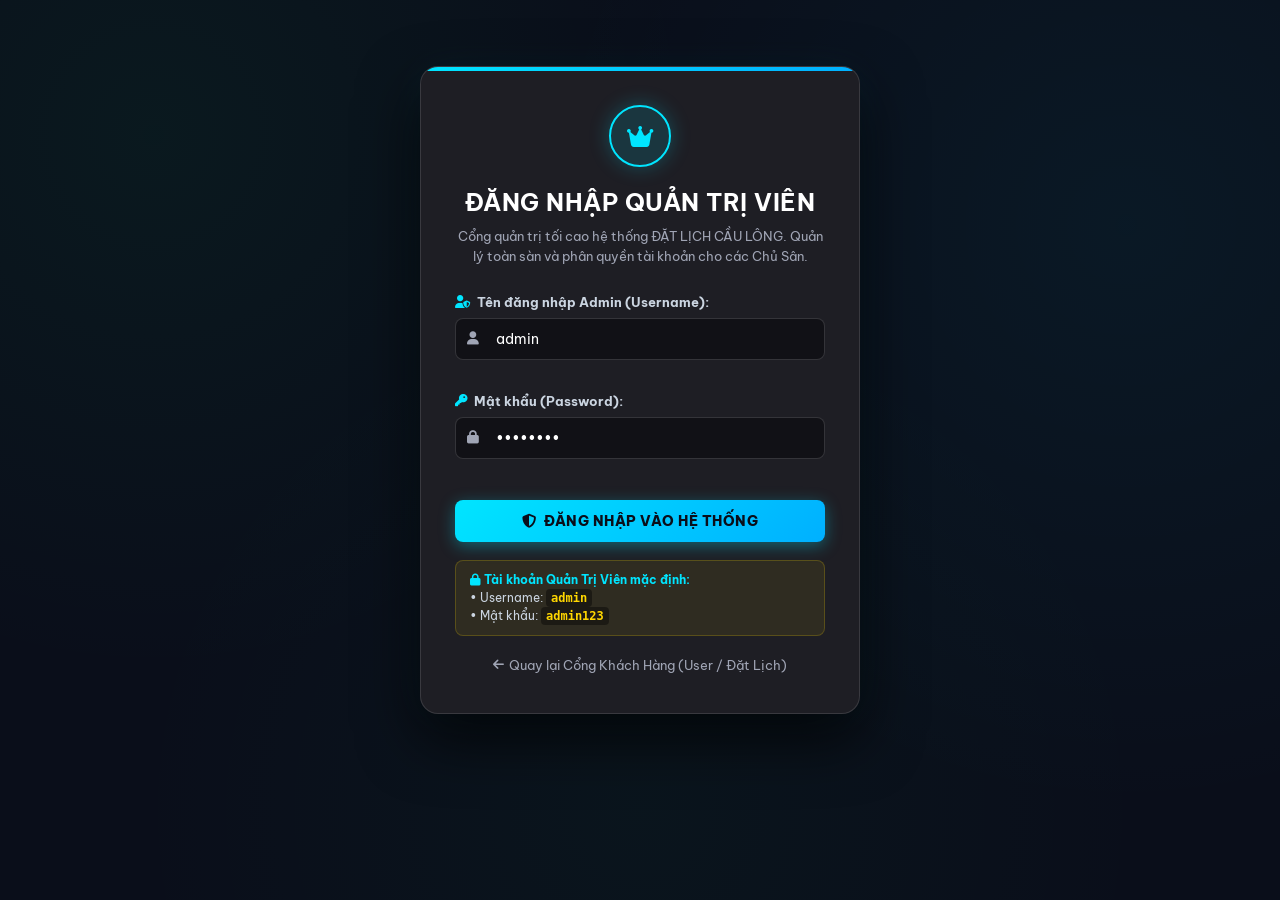
<file: frontend/web_app/admin/index.html>
<!DOCTYPE html>
<html lang="vi">
<head>
    <meta charset="UTF-8">
    <meta name="viewport" content="width=device-width, initial-scale=1.0">
    <title>ĐẶT LỊCH CẦU LÔNG 👑 | Cổng Quản Trị Hệ Thống (System Admin)</title>
    <link rel="icon" type="image/png" href="../logo.png">
    <!-- Google Fonts: Be Vietnam Pro & Inter (Chuẩn nét tiếng Việt, dễ nhìn, hiện đại) -->
    <link rel="preconnect" href="https://fonts.googleapis.com">
    <link rel="preconnect" href="https://fonts.gstatic.com" crossorigin>
    <link href="https://fonts.googleapis.com/css2?family=Be+Vietnam+Pro:ital,wght@0,300;0,400;0,500;0,600;0,700;0,800;0,900;1,400&family=Inter:wght@400;500;600;700;800;900&display=swap" rel="stylesheet">
    <!-- Font Awesome Icons -->
    <link rel="stylesheet" href="https://cdnjs.cloudflare.com/ajax/libs/font-awesome/6.4.0/css/all.min.css">
    <link rel="stylesheet" href="../style.css?v=20261015_05">
    <link rel="stylesheet" href="admin.css?v=20261015_05">
</head>
<body class="cgv-theme">

    <!-- ========================================================
         MÀN HÌNH ĐĂNG NHẬP ADMIN (KHI CHƯA ĐĂNG NHẬP)
         ======================================================== -->
    <section id="adminLoginSection" class="auth-wrapper">
        <div class="auth-card admin-theme">
            <div class="auth-header">
                <div class="auth-icon-badge">
                    <i class="fa-solid fa-crown"></i>
                </div>
                <h1 class="auth-title">ĐĂNG NHẬP QUẢN TRỊ VIÊN</h1>
                <p class="auth-subtitle">Cổng quản trị tối cao hệ thống ĐẶT LỊCH CẦU LÔNG. Quản lý toàn sàn và phân quyền tài khoản cho các Chủ Sân.</p>
            </div>

            <form id="formAdminLogin" class="auth-form" onsubmit="return false;">
                <div class="auth-input-group">
                    <label for="adminLoginUser"><i class="fa-solid fa-user-shield text-gold"></i> Tên đăng nhập Admin (Username):</label>
                    <div class="auth-input-wrap">
                        <i class="fa-solid fa-user input-icon"></i>
                        <input type="text" id="adminLoginUser" class="auth-input" placeholder="Nhập tài khoản admin..." value="admin" required autocomplete="username">
                    </div>
                </div>

                <div class="auth-input-group">
                    <label for="adminLoginPass"><i class="fa-solid fa-key text-gold"></i> Mật khẩu (Password):</label>
                    <div class="auth-input-wrap">
                        <i class="fa-solid fa-lock input-icon"></i>
                        <input type="password" id="adminLoginPass" class="auth-input" placeholder="Nhập mật khẩu admin..." value="admin123" required autocomplete="current-password">
                    </div>
                </div>

                <button type="submit" class="btn-auth-submit" id="btnAdminLoginSubmit">
                    <i class="fa-solid fa-shield-halved"></i> ĐĂNG NHẬP VÀO HỆ THỐNG
                </button>
            </form>

            <!-- Gợi ý tài khoản demo -->
            <div class="auth-hint-box">
                <i class="fa-solid fa-lock text-gold"></i> <strong>Tài khoản Quản Trị Viên mặc định:</strong><br>
                • Username: <code>admin</code><br>
                • Mật khẩu: <code>admin123</code>
            </div>

            <div class="auth-footer-links">
                <a href="/"><i class="fa-solid fa-arrow-left"></i> Quay lại Cổng Khách Hàng (User / Đặt Lịch)</a>
            </div>
        </div>
    </section>

    <!-- ========================================================
         DASHBOARD QUẢN TRỊ VIÊN (HIỂN THỊ KHI ĐÃ ĐĂNG NHẬP)
         ======================================================== -->
    <div id="adminDashboardApp" style="display: none;">
        <!-- Header for ADMIN -->
        <header class="cgv-header">
            <div class="cgv-container header-flex">
                <!-- Brand Logo -->
                <a href="../index.html" class="cgv-brand" title="Quay lại trang chủ">
                    <div class="brand-emblem">
                        <img src="../logo.png" alt="Logo" class="emblem-img">
                    </div>
                    <div class="brand-titles">
                        <span class="brand-main">ĐẶT LỊCH<span class="text-cgv-red"> CẦU LÔNG</span></span>
                        <span class="brand-cinema-tag text-gold"><i class="fa-solid fa-crown"></i> CỔNG QUẢN TRỊ VIÊN HỆ THỐNG (ADMIN)</span>
                    </div>
                </a>

                <!-- Admin Navigation Quick Jump & Kebab Menu (Dấu 3 Chấm Dọc Để Thêm Thành Phần) -->
                <nav class="cgv-nav" id="adminNavMenu">
                    <a href="#sectionStats" class="nav-item active" id="navAdminStats">
                        <i class="fa-solid fa-chart-pie"></i> <span>THỐNG KÊ</span>
                    </a>

                    <!-- Dấu 3 Chấm Dọc Để Thêm Thành Phần (Kebab Menu) -->
                    <div class="admin-kebab-container" id="adminKebabContainer">
                        <button type="button" class="btn-admin-kebab" id="btnAdminKebab" onclick="toggleAdminKebab(event)" title="Nhấn để mở menu: Thêm thành phần & Quản trị">
                            <i class="fa-solid fa-ellipsis-vertical kebab-dots-icon"></i>
                            <span class="kebab-label-text">Thêm thành phần</span>
                            <i class="fa-solid fa-chevron-down kebab-caret"></i>
                        </button>
                        
                        <!-- Dropdown Menu -->
                        <div class="admin-kebab-dropdown" id="adminKebabDropdown" style="display: none;">
                            <div class="kebab-sec-title">
                                <i class="fa-solid fa-circle-plus text-sport-green"></i> THÊM THÀNH PHẦN HỆ THỐNG
                            </div>
                            
                            <div class="kebab-items-group">
                                <button type="button" class="kebab-action-row" onclick="triggerKebabAction('createOwner')">
                                    <div class="kab-badge bg-green"><i class="fa-solid fa-user-plus"></i></div>
                                    <div class="kab-details">
                                        <strong>Cấp Tài Khoản Chủ Sân Mới</strong>
                                        <small>Bàn giao quyền quản lý cụm sân cho đối tác</small>
                                    </div>
                                    <i class="fa-solid fa-arrow-right kab-arrow"></i>
                                </button>
                                
                                <button type="button" class="kebab-action-row" onclick="triggerKebabAction('addCourt')">
                                    <div class="kab-badge bg-cyan"><i class="fa-solid fa-trophy"></i></div>
                                    <div class="kab-details">
                                        <strong>Thêm Cụm Sân Cầu Lông Mới</strong>
                                        <small>Tạo cơ sở sân, địa chỉ & đơn giá vào hệ thống</small>
                                    </div>
                                    <i class="fa-solid fa-arrow-right kab-arrow"></i>
                                </button>
                                
                                <button type="button" class="kebab-action-row" onclick="triggerKebabAction('addService')">
                                    <div class="kab-badge bg-gold"><i class="fa-solid fa-boxes-stacked"></i></div>
                                    <div class="kab-details">
                                        <strong>Thêm Tiện Ích / Dịch Vụ Mới</strong>
                                        <small>Bổ sung cầu thi đấu, thuê vợt, nước giải khát</small>
                                    </div>
                                    <i class="fa-solid fa-arrow-right kab-arrow"></i>
                                </button>
                                
                                <button type="button" class="kebab-action-row" onclick="triggerKebabAction('addCustomer')">
                                    <div class="kab-badge bg-rose"><i class="fa-solid fa-user-check"></i></div>
                                    <div class="kab-details">
                                        <strong>Thêm Tài Khoản Hội Viên Mới</strong>
                                        <small>Tạo tài khoản khách hàng / thành viên VIP</small>
                                    </div>
                                    <i class="fa-solid fa-arrow-right kab-arrow"></i>
                                </button>
                            </div>
                            
                            <div class="kebab-divider"></div>
                            
                            <div class="kebab-sec-title muted">
                                <i class="fa-solid fa-layer-group text-sport-cyan"></i> CÁC THÀNH PHẦN QUẢN TRỊ
                            </div>
                            
                            <div class="kebab-nav-links">
                                <a href="#sectionStats" class="kebab-link" onclick="closeAdminKebab()">
                                    <i class="fa-solid fa-chart-pie text-sport-green"></i> <span>Bảng Thống Kê & Doanh Thu</span>
                                </a>
                                <a href="#sectionOwners" class="kebab-link" onclick="closeAdminKebab()">
                                    <i class="fa-solid fa-users-gear text-gold"></i> <span>Danh Sách Đối Tác Chủ Sân</span>
                                </a>
                                <a href="#sectionCustomers" class="kebab-link" onclick="closeAdminKebab()">
                                    <i class="fa-solid fa-users text-sport-cyan"></i> <span>Quản Lý Tài Khoản Khách Hàng</span>
                                </a>
                                <a href="#sectionCourts" class="kebab-link" onclick="closeAdminKebab()">
                                    <i class="fa-solid fa-layer-group text-pastel-rose"></i> <span>Giám Sát Cụm Sân Toàn Sàn</span>
                                </a>
                                <a href="#sectionAllBookings" class="kebab-link" onclick="closeAdminKebab()">
                                    <i class="fa-solid fa-receipt text-green"></i> <span>Giám Sát Tất Cả Vé Đã Đặt</span>
                                </a>
                            </div>
                        </div>
                    </div>
                </nav>

                <!-- Admin Session User Chip with Logout -->
                <div class="user-session-chip" style="display:inline-flex !important; align-items:center !important; gap:10px !important; padding:4px 8px 4px 12px !important; height:auto !important; min-height:36px !important; background:#1e1e24 !important; border:1px solid rgba(255,255,255,0.14) !important; border-radius:9999px !important; flex-shrink:0 !important; white-space:nowrap !important;">
                    <span class="user-avatar text-gold" style="font-size:15px; display:inline-flex; align-items:center;"><i class="fa-solid fa-user-shield"></i></span>
                    <div class="user-info-compact" style="display:inline-flex !important; align-items:center !important; gap:6px !important; white-space:nowrap !important;">
                        <strong id="adminLoggedNameDisplay" style="color:#ffffff !important; font-size:12px !important; font-weight:700 !important;">Quản Trị Viên</strong>
                        <span class="spec-badge-root" style="background:rgba(16,185,129,0.15) !important; color:#10b981 !important; border:1px solid rgba(16,185,129,0.4) !important; font-size:10px !important; font-weight:800 !important; padding:2px 8px !important; border-radius:9999px !important; display:inline-flex !important; align-items:center !important; gap:4px !important; margin-left:4px !important; letter-spacing:0.4px !important;"><i class="fa-solid fa-circle-check"></i> ROOT</span>
                    </div>
                    <button class="btn-logout" onclick="logoutAdminAction()" title="Đăng xuất khỏi tài khoản Quản trị viên" style="background:rgba(255,82,82,0.15) !important; border:1px solid rgba(255,82,82,0.45) !important; color:#FF5252 !important; height:28px !important; width:auto !important; min-width:86px !important; padding:0 12px !important; border-radius:9999px !important; display:inline-flex !important; align-items:center !important; justify-content:center !important; gap:6px !important; font-size:11.5px !important; font-weight:700 !important; cursor:pointer !important; white-space:nowrap !important; margin-left:6px !important;">
                        <i class="fa-solid fa-right-from-bracket"></i> Đăng Xuất
                    </button>
                </div>

                <!-- Actions -->
                <div class="header-actions">
                    <a href="/" class="btn-portal-link user" title="Xem Cổng Khách Hàng (User / Đặt Lịch)">
                        <i class="fa-solid fa-users text-gold"></i> Cổng Khách Hàng (User)
                    </a>
                    <button class="btn-cgv-refresh" id="btnRefreshAdminData" title="Làm mới dữ liệu toàn hệ thống">
                        <i class="fa-solid fa-rotate-right"></i>
                    </button>
                </div>
            </div>
        </header>

        <!-- Sub-Ribbon Banner -->
        <div class="cgv-ribbon">
            <div class="cgv-container ribbon-flex">
                <div class="ribbon-text">
                    <i class="fa-solid fa-crown text-gold"></i> TRUNG TÂM QUẢN TRỊ TOÀN DIỆN • PHÂN QUYỀN SÂN CHO CHỦ SÂN & GIÁM SÁT TOÀN BỘ GIAO DỊCH
                </div>
                <div class="ribbon-date-picker">
                    <i class="fa-solid fa-shield-halved text-cgv-red"></i>
                    <span>Quyền hạn: ROOT ADMINISTRATOR</span>
                </div>
            </div>
        </div>

        <!-- Main Workspace Container -->
        <main class="cgv-main">
            <div class="cgv-container">
                <!-- Admin Banner Header Card -->
                <div class="admin-header-card" id="sectionStats">
                    <div class="ah-left">
                        <div class="ah-badge"><i class="fa-solid fa-crown text-gold"></i> BẢNG ĐIỀU KHIỂN QUẢN TRỊ VIÊN CẤP CAO</div>
                        <h2 class="ah-title">Giám Sát Hệ Thống & Cấp Tài Khoản Cho Chủ Sân Đối Tác</h2>
                        <p class="ah-sub">Tạo tài khoản quản lý và bàn giao quyền phụ trách các cụm sân cho đối tác, theo dõi dòng tiền và tỷ lệ lấp đầy toàn sàn.</p>
                    </div>
                </div>

                <!-- Admin 5-Stats KPI Grid -->
                <div class="stats-overview-grid" style="grid-template-columns: repeat(auto-fit, minmax(200px, 1fr));">
                    <div class="stat-box-card admin-stat">
                        <div class="sb-icon text-gold"><i class="fa-solid fa-user-shield"></i></div>
                        <div class="sb-info">
                            <span class="sb-label">Chủ Sân (Owners)</span>
                            <span class="sb-number text-gold" id="statAdminOwnerCount">0</span>
                        </div>
                    </div>
                    <div class="stat-box-card admin-stat">
                        <div class="sb-icon text-gold"><i class="fa-solid fa-users"></i></div>
                        <div class="sb-info">
                            <span class="sb-label">Khách Hàng (Members)</span>
                            <span class="sb-number text-gold" id="statAdminCustomerCount">0</span>
                        </div>
                    </div>
                    <div class="stat-box-card admin-stat">
                        <div class="sb-icon text-cgv-red"><i class="fa-solid fa-trophy"></i></div>
                        <div class="sb-info">
                            <span class="sb-label">Cụm Sân Cầu Lông</span>
                            <span class="sb-number" id="statAdminCourtCount">0 sân</span>
                        </div>
                    </div>
                    <div class="stat-box-card admin-stat">
                        <div class="sb-icon text-green"><i class="fa-solid fa-receipt"></i></div>
                        <div class="sb-info">
                            <span class="sb-label">Vé Đã Đặt Toàn Sàn</span>
                            <span class="sb-number" id="statAdminTotalBookings">0</span>
                        </div>
                    </div>
                    <div class="stat-box-card admin-stat">
                        <div class="sb-icon text-gold"><i class="fa-solid fa-sack-dollar"></i></div>
                        <div class="sb-info">
                            <span class="sb-label">Tổng Doanh Thu</span>
                            <span class="sb-number text-gold" id="statAdminTotalRevenue">0 ₫</span>
                        </div>
                    </div>
                </div>

                <!-- 1. CREATE OWNER ACCOUNT FORM (CHỨC NĂNG CHÍNH CỦA ADMIN) -->
                <div class="admin-form-card" id="sectionCreateOwner">
                    <div class="afc-header">
                        <div class="afc-title"><i class="fa-solid fa-user-plus text-cgv-red"></i> Cấp Tài Khoản Cho Chủ Sân Mới (Partner Owner Onboarding)</div>
                        <p class="afc-desc">Nhập thông tin đối tác và chọn các cụm sân thi đấu bàn giao cho chủ sân quản trị</p>
                    </div>

                    <form id="formAdminCreateOwner" class="admin-create-form">
                        <div class="form-grid-2">
                            <div class="cgv-input-group">
                                <label><i class="fa-solid fa-user-tag text-gold"></i> Tên đăng nhập (Username) (*):</label>
                                <input type="text" id="adminNewUsername" class="cgv-input" placeholder="Ví dụ: owner3" required autocomplete="off">
                            </div>
                            <div class="cgv-input-group">
                                <label><i class="fa-solid fa-key text-gold"></i> Mật khẩu khởi tạo (*):</label>
                                <input type="password" id="adminNewPassword" class="cgv-input" placeholder="Nhập mật khẩu..." value="owner123" required autocomplete="new-password">
                            </div>
                        </div>

                        <div class="form-grid-3">
                            <div class="cgv-input-group">
                                <label><i class="fa-solid fa-id-card"></i> Họ và tên chủ sân (*):</label>
                                <input type="text" id="adminNewFullName" class="cgv-input" placeholder="Ví dụ: Phạm Minh Tuấn" required>
                            </div>
                            <div class="cgv-input-group">
                                <label><i class="fa-solid fa-phone"></i> Số điện thoại:</label>
                                <input type="tel" id="adminNewPhone" class="cgv-input" placeholder="0909 888 777" required>
                            </div>
                            <div class="cgv-input-group">
                                <label><i class="fa-solid fa-envelope"></i> Email đối tác:</label>
                                <input type="email" id="adminNewEmail" class="cgv-input" placeholder="tuan.owner@badminton.vn">
                            </div>
                        </div>

                        <!-- Gán sân quản lý -->
                        <div class="cgv-input-group">
                            <label><i class="fa-solid fa-medal text-gold"></i> Bàn giao quyền quản lý các sân sau cho chủ sân này (*):</label>
                            <div class="court-checkboxes-grid" id="adminCourtCheckboxes">
                                <!-- Rendered by JS -->
                            </div>
                        </div>

                        <div style="margin-top: 10px;">
                            <button type="submit" class="btn-admin-create-submit" id="btnSubmitCreateOwner">
                                <i class="fa-solid fa-shield-halved"></i> CẤP TÀI KHOẢN & BÀN GIAO QUYỀN SÂN
                            </button>
                        </div>
                    </form>
                </div>

                <!-- 2. DANH SÁCH CÁC CHỦ SÂN TRONG HỆ THỐNG -->
                <div class="owner-section-box" id="sectionOwners">
                    <div class="osb-header">
                        <div class="osb-title"><i class="fa-solid fa-users text-gold"></i> Danh Sách Các Chủ Sân Đang Quản Trị Trên Sàn</div>
                        <span class="osb-sub">Thông tin tài khoản đối tác do Admin cấp và các cụm sân được ủy quyền</span>
                    </div>
                    <div class="table-responsive">
                        <table class="cgv-table">
                            <thead>
                                <tr>
                                    <th>Mã ID</th>
                                    <th>Tên Đăng Nhập</th>
                                    <th>Họ Và Tên</th>
                                    <th>Liên Hệ</th>
                                    <th>Các Sân Quản Lý</th>
                                    <th>Ngày Cấp Quyền</th>
                                    <th>Vai Trò</th>
                                </tr>
                            </thead>
                            <tbody id="adminOwnersTableBody">
                                <!-- Rendered by JS -->
                            </tbody>
                        </table>
                    </div>
                </div>

                <!-- 2.5 DANH SÁCH KHÁCH HÀNG / THÀNH VIÊN ĐÃ ĐĂNG KÝ -->
                <div class="owner-section-box" id="sectionCustomers">
                    <div class="osb-header">
                        <div class="osb-title"><i class="fa-solid fa-users text-gold"></i> Quản Lý Tài Khoản Khách Hàng / Thành Viên (CGV Members)</div>
                        <span class="osb-sub">Danh sách khách hàng đã đăng ký tài khoản tự động hoặc do hệ thống quản lý</span>
                    </div>
                    <div class="table-responsive">
                        <table class="cgv-table">
                            <thead>
                                <tr>
                                    <th>Mã ID</th>
                                    <th>Tên Đăng Nhập</th>
                                    <th>Họ Và Tên</th>
                                    <th>Số Điện Thoại</th>
                                    <th>Email</th>
                                    <th>Ngày Tham Gia</th>
                                    <th>Vai Trò</th>
                                </tr>
                            </thead>
                            <tbody id="adminCustomersTableBody">
                                <!-- Rendered by JS -->
                            </tbody>
                        </table>
                    </div>
                </div>

                <!-- 3. GIÁM SÁT CÁC CỤM SÂN TOÀN HỆ THỐNG -->
                <div class="owner-section-box" id="sectionCourts">
                    <div class="osb-header">
                        <div class="osb-title"><i class="fa-solid fa-layer-group text-cgv-red"></i> Giám Sát Toàn Bộ Cụm Sân Thi Đấu & Trạng Thái</div>
                        <span class="osb-sub">Kiểm tra thông số kỹ thuật thảm, ánh sáng và trạng thái mở/bảo trì</span>
                    </div>
                    <div class="table-responsive">
                        <table class="cgv-table">
                            <thead>
                                <tr>
                                    <th>Mã Sân</th>
                                    <th>Tên Sân</th>
                                    <th>Mặt Sân & Tiêu Chuẩn</th>
                                    <th>Đèn Chiếu Sáng</th>
                                    <th>Đơn Giá Cơ Bản</th>
                                    <th>Trạng Thái</th>
                                    <th>Chủ Sân Phụ Trách</th>
                                </tr>
                            </thead>
                            <tbody id="adminCourtsTableBody">
                                <!-- Rendered by JS -->
                            </tbody>
                        </table>
                    </div>
                </div>

                <!-- 4. GIÁM SÁT TOÀN BỘ ĐƠN ĐẶT SÂN TOÀN SÀN -->
                <div class="owner-section-box" id="sectionAllBookings">
                    <div class="osb-header flex-between">
                        <div>
                            <div class="osb-title"><i class="fa-solid fa-receipt text-green"></i> Giám Sát Toàn Bộ Vé Đặt Sân & Dòng Tiền Toàn Sàn</div>
                            <span class="osb-sub">Nhật ký giao dịch thời gian thực từ Web Khách Hàng</span>
                        </div>
                    </div>
                    <div class="table-responsive">
                        <table class="cgv-table">
                            <thead>
                                <tr>
                                    <th>Mã Vé</th>
                                    <th>Sân Thi Đấu</th>
                                    <th>Ngày Chơi</th>
                                    <th>Khung Giờ</th>
                                    <th>Khách Hàng</th>
                                    <th>Tổng Tiền</th>
                                    <th>Phương Thức</th>
                                    <th>Trạng Thái</th>
                                </tr>
                            </thead>
                            <tbody id="adminBookingsTableBody">
                                <!-- Rendered by JS -->
                            </tbody>
                        </table>
                    </div>
                </div>
            </div>
        </main>
    </div>

    <!-- ========================================================
         MODALS: THÊM THÀNH PHẦN (POPUP THÊM SÂN, DỊCH VỤ, HỘI VIÊN)
         ======================================================== -->
    
    <!-- Modal 1: Thêm Cụm Sân Cầu Lông Mới -->
    <div class="admin-modal-overlay" id="modalAdminAddCourt" style="display: none;">
        <div class="admin-modal-card">
            <div class="amc-header">
                <div class="amc-title"><i class="fa-solid fa-trophy text-sport-cyan"></i> Thêm Cụm Sân Cầu Lông Mới</div>
                <button type="button" class="btn-amc-close" onclick="closeAdminModal('modalAdminAddCourt')"><i class="fa-solid fa-xmark"></i></button>
            </div>
            <p class="amc-desc">Khai báo thông số kỹ thuật, địa chỉ và đơn giá cơ bản cho sân cầu lông mới đưa vào sàn</p>
            
            <form id="formAdminAddCourt" class="admin-modal-form" onsubmit="handleAdminAddCourtSubmit(event)">
                <div class="cgv-input-group">
                    <label><i class="fa-solid fa-tag text-gold"></i> Tên cụm sân thi đấu (*):</label>
                    <input type="text" id="addCourtName" class="cgv-input" placeholder="Ví dụ: Sân Cầu Lông Kỳ Hòa Sân 6 (VIP)" required>
                </div>
                
                <div class="form-grid-2">
                    <div class="cgv-input-group">
                        <label><i class="fa-solid fa-city text-sport-green"></i> Tỉnh / Thành Phố (*):</label>
                        <select id="addCourtProvince" class="cgv-input" required>
                            <option value="TP. Hồ Chí Minh">TP. Hồ Chí Minh</option>
                            <option value="Hà Nội">Hà Nội</option>
                            <option value="Đà Nẵng">Đà Nẵng</option>
                            <option value="Bình Dương">Bình Dương</option>
                        </select>
                    </div>
                    <div class="cgv-input-group">
                        <label><i class="fa-solid fa-map-pin text-sport-green"></i> Quận / Huyện (*):</label>
                        <input type="text" id="addCourtDistrict" class="cgv-input" placeholder="Ví dụ: Quận 10, Cầu Giấy..." required>
                    </div>
                </div>

                <div class="cgv-input-group">
                    <label><i class="fa-solid fa-location-dot text-sport-cyan"></i> Địa chỉ chi tiết (*):</label>
                    <input type="text" id="addCourtAddress" class="cgv-input" placeholder="Ví dụ: 238 Đường 3/2, Phường 12" required>
                </div>

                <div class="form-grid-2">
                    <div class="cgv-input-group">
                        <label><i class="fa-solid fa-medal text-gold"></i> Phân cấp loại sân (*):</label>
                        <select id="addCourtType" class="cgv-input" required>
                            <option value="VIP">Sân VIP (Quốc Tế BWF)</option>
                            <option value="PRO">Sân PRO (Chuyên Nghiệp)</option>
                            <option value="STANDARD">Sân STANDARD (Phong Trào)</option>
                        </select>
                    </div>
                    <div class="cgv-input-group">
                        <label><i class="fa-solid fa-money-bill-wave text-green"></i> Giá thuê cơ bản (₫/giờ) (*):</label>
                        <input type="number" id="addCourtBasePrice" class="cgv-input" placeholder="100000" min="20000" step="5000" required>
                    </div>
                </div>

                <div class="form-grid-2">
                    <div class="cgv-input-group">
                        <label><i class="fa-solid fa-layer-group"></i> Tiêu chuẩn thảm:</label>
                        <input type="text" id="addCourtFloor" class="cgv-input" placeholder="Thảm Yonex 5.0mm BWF" value="Thảm Yonex 5.0mm BWF">
                    </div>
                    <div class="cgv-input-group">
                        <label><i class="fa-solid fa-lightbulb"></i> Hệ thống đèn:</label>
                        <input type="text" id="addCourtLighting" class="cgv-input" placeholder="Đèn LED chống lóa 350 Lux" value="Đèn LED chống lóa 350 Lux">
                    </div>
                </div>

                <div class="amc-actions">
                    <button type="button" class="btn-amc-cancel" onclick="closeAdminModal('modalAdminAddCourt')">Hủy bỏ</button>
                    <button type="submit" class="btn-amc-submit bg-cyan">
                        <i class="fa-solid fa-circle-check"></i> LƯU SÂN VÀO HỆ THỐNG
                    </button>
                </div>
            </form>
        </div>
    </div>

    <!-- Modal 2: Thêm Tiện Ích / Dịch Vụ Mới -->
    <div class="admin-modal-overlay" id="modalAdminAddService" style="display: none;">
        <div class="admin-modal-card">
            <div class="amc-header">
                <div class="amc-title"><i class="fa-solid fa-boxes-stacked text-gold"></i> Thêm Tiện Ích / Dịch Vụ Mới</div>
                <button type="button" class="btn-amc-close" onclick="closeAdminModal('modalAdminAddService')"><i class="fa-solid fa-xmark"></i></button>
            </div>
            <p class="amc-desc">Thêm các loại phụ kiện cầu, thuê vợt hoặc đồ uống vào danh mục cho khách hàng chọn khi check-in</p>
            
            <form id="formAdminAddService" class="admin-modal-form" onsubmit="handleAdminAddServiceSubmit(event)">
                <div class="cgv-input-group">
                    <label><i class="fa-solid fa-box-open text-gold"></i> Tên dịch vụ / phụ kiện (*):</label>
                    <input type="text" id="addServiceName" class="cgv-input" placeholder="Ví dụ: Ống Cầu Lông Hải Yến Đỏ (12 quả)" required>
                </div>

                <div class="form-grid-2">
                    <div class="cgv-input-group">
                        <label><i class="fa-solid fa-layer-group text-sport-green"></i> Phân nhóm dịch vụ (*):</label>
                        <select id="addServiceCategory" class="cgv-input" required>
                            <option value="SHUTTLECOCK">🏸 Cầu Lông Thi Đấu</option>
                            <option value="RACKET">🏸 Thuê Vợt Thi Đấu</option>
                            <option value="DRINK">🥤 Nước Giải Khát & Thể Thao</option>
                            <option value="ACCESSORY">🎗️ Quấn Cán & Phụ Kiện</option>
                        </select>
                    </div>
                    <div class="cgv-input-group">
                        <label><i class="fa-solid fa-tag text-sport-cyan"></i> Đơn vị tính (*):</label>
                        <input type="text" id="addServiceUnit" class="cgv-input" placeholder="Ống / Cây / Chai..." value="Ống" required>
                    </div>
                </div>

                <div class="cgv-input-group">
                    <label><i class="fa-solid fa-coins text-green"></i> Đơn giá niêm yết (₫) (*):</label>
                    <input type="number" id="addServicePrice" class="cgv-input" placeholder="240000" min="5000" step="5000" required>
                </div>

                <div class="amc-actions">
                    <button type="button" class="btn-amc-cancel" onclick="closeAdminModal('modalAdminAddService')">Hủy bỏ</button>
                    <button type="submit" class="btn-amc-submit bg-gold">
                        <i class="fa-solid fa-plus-circle"></i> THÊM TIỆN ÍCH MỚI
                    </button>
                </div>
            </form>
        </div>
    </div>

    <!-- Modal 3: Thêm Tài Khoản Khách Hàng / Hội Viên Mới -->
    <div class="admin-modal-overlay" id="modalAdminAddCustomer" style="display: none;">
        <div class="admin-modal-card">
            <div class="amc-header">
                <div class="amc-title"><i class="fa-solid fa-user-check text-sport-green"></i> Thêm Tài Khoản Hội Viên Mới</div>
                <button type="button" class="btn-amc-close" onclick="closeAdminModal('modalAdminAddCustomer')"><i class="fa-solid fa-xmark"></i></button>
            </div>
            <p class="amc-desc">Tạo tài khoản hội viên thân thiết trực tiếp từ phía Quản trị viên</p>
            
            <form id="formAdminAddCustomer" class="admin-modal-form" onsubmit="handleAdminAddCustomerSubmit(event)">
                <div class="form-grid-2">
                    <div class="cgv-input-group">
                        <label><i class="fa-solid fa-id-card text-gold"></i> Họ và tên (*):</label>
                        <input type="text" id="addCustFullName" class="cgv-input" placeholder="Ví dụ: Lê Hoàng Nam" required>
                    </div>
                    <div class="cgv-input-group">
                        <label><i class="fa-solid fa-phone text-sport-green"></i> Số điện thoại (*):</label>
                        <input type="tel" id="addCustPhone" class="cgv-input" placeholder="0918 888 999" required>
                    </div>
                </div>

                <div class="cgv-input-group">
                    <label><i class="fa-solid fa-envelope text-sport-cyan"></i> Địa chỉ email:</label>
                    <input type="email" id="addCustEmail" class="cgv-input" placeholder="nam.le@gmail.com">
                </div>

                <div class="form-grid-2">
                    <div class="cgv-input-group">
                        <label><i class="fa-solid fa-user text-gold"></i> Tên đăng nhập (Username) (*):</label>
                        <input type="text" id="addCustUsername" class="cgv-input" placeholder="Ví dụ: namle99" required autocomplete="off">
                    </div>
                    <div class="cgv-input-group">
                        <label><i class="fa-solid fa-key text-gold"></i> Mật khẩu khởi tạo (*):</label>
                        <input type="password" id="addCustPassword" class="cgv-input" value="123456" required autocomplete="new-password">
                    </div>
                </div>

                <div class="amc-actions">
                    <button type="button" class="btn-amc-cancel" onclick="closeAdminModal('modalAdminAddCustomer')">Hủy bỏ</button>
                    <button type="submit" class="btn-amc-submit bg-green">
                        <i class="fa-solid fa-user-plus"></i> TẠO TÀI KHOẢN HỘI VIÊN
                    </button>
                </div>
            </form>
        </div>
    </div>

    <!-- Toast Notification -->
    <div class="toast-container" id="toastContainer"></div>

    <!-- Scripts -->
    <script src="../shared.js?v=20261015_05"></script>
    <script src="admin.js?v=20261015_05"></script>
</body>
</html>
</file>
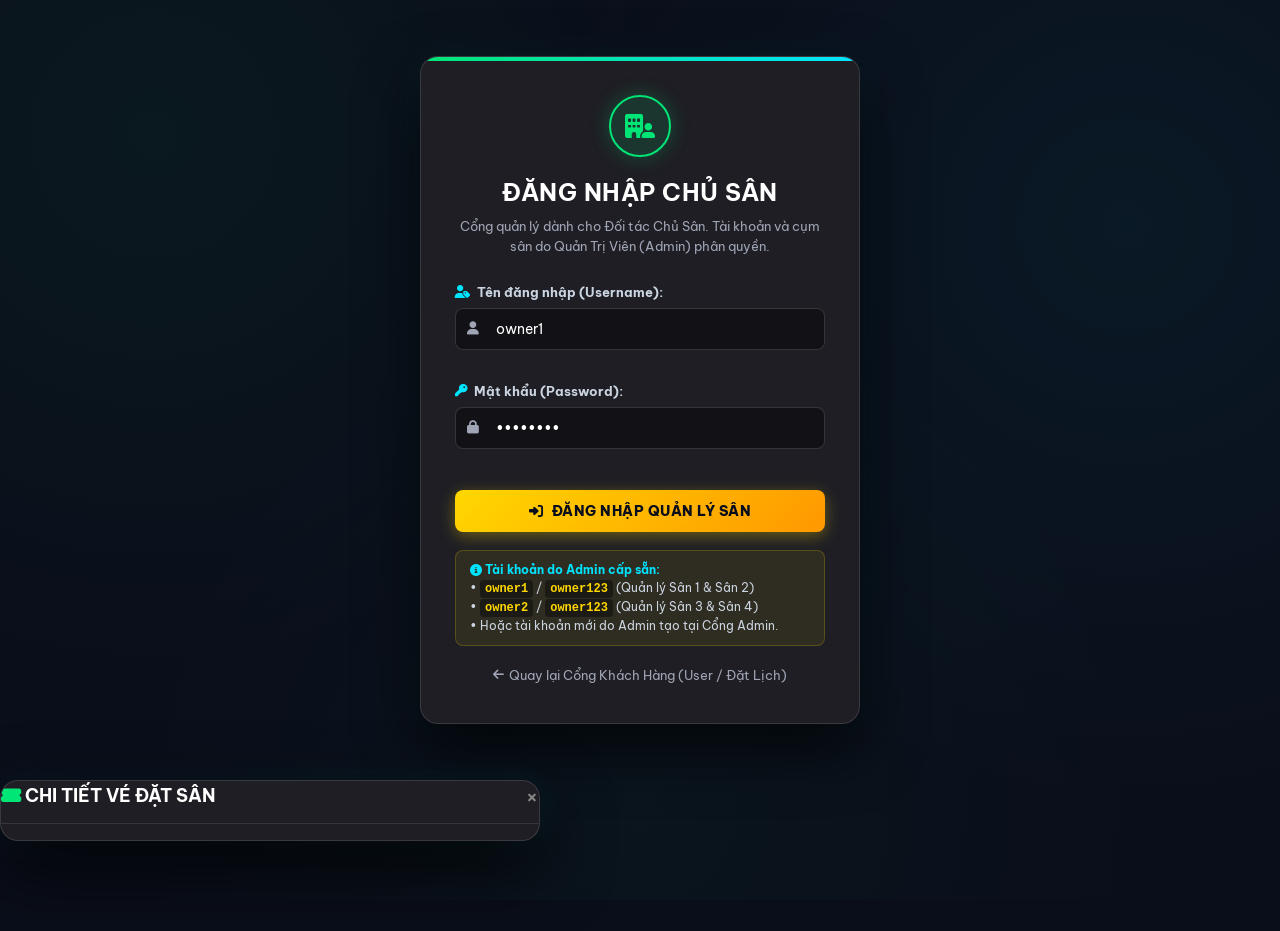
<file: frontend/web_app/owner/index.html>
<!DOCTYPE html>
<html lang="vi">
<head>
    <meta charset="UTF-8">
    <meta name="viewport" content="width=device-width, initial-scale=1.0">
    <title>ĐẶT LỊCH CẦU LÔNG 🏢 | Cổng Quản Lý Chủ Sân (Yard Owner)</title>
    <link rel="icon" type="image/png" href="../logo.png">
    <!-- Google Fonts: Be Vietnam Pro & Inter (Chuẩn nét tiếng Việt, dễ nhìn, hiện đại) -->
    <link rel="preconnect" href="https://fonts.googleapis.com">
    <link rel="preconnect" href="https://fonts.gstatic.com" crossorigin>
    <link href="https://fonts.googleapis.com/css2?family=Be+Vietnam+Pro:ital,wght@0,300;0,400;0,500;0,600;0,700;0,800;0,900;1,400&family=Inter:wght@400;500;600;700;800;900&display=swap" rel="stylesheet">
    <!-- Font Awesome Icons -->
    <link rel="stylesheet" href="https://cdnjs.cloudflare.com/ajax/libs/font-awesome/6.4.0/css/all.min.css">
    <link rel="stylesheet" href="../style.css?v=20261015_05">
    <link rel="stylesheet" href="owner.css?v=20261015_05">
</head>
<body class="cgv-theme">

    <!-- ========================================================
         MÀN HÌNH ĐĂNG NHẬP CHỦ SÂN (KHI CHƯA ĐĂNG NHẬP)
         ======================================================== -->
    <section id="ownerLoginSection" class="auth-wrapper">
        <div class="auth-card">
            <div class="auth-header">
                <div class="auth-icon-badge">
                    <i class="fa-solid fa-building-user"></i>
                </div>
                <h1 class="auth-title">ĐĂNG NHẬP CHỦ SÂN</h1>
                <p class="auth-subtitle">Cổng quản lý dành cho Đối tác Chủ Sân. Tài khoản và cụm sân do Quản Trị Viên (Admin) phân quyền.</p>
            </div>

            <form id="formOwnerLogin" class="auth-form" onsubmit="return false;">
                <div class="auth-input-group">
                    <label for="ownerLoginUser"><i class="fa-solid fa-user-tag text-gold"></i> Tên đăng nhập (Username):</label>
                    <div class="auth-input-wrap">
                        <i class="fa-solid fa-user input-icon"></i>
                        <input type="text" id="ownerLoginUser" class="auth-input" placeholder="Ví dụ: owner1" value="owner1" required autocomplete="username">
                    </div>
                </div>

                <div class="auth-input-group">
                    <label for="ownerLoginPass"><i class="fa-solid fa-key text-gold"></i> Mật khẩu (Password):</label>
                    <div class="auth-input-wrap">
                        <i class="fa-solid fa-lock input-icon"></i>
                        <input type="password" id="ownerLoginPass" class="auth-input" placeholder="Nhập mật khẩu..." value="owner123" required autocomplete="current-password">
                    </div>
                </div>

                <button type="submit" class="btn-auth-submit" id="btnOwnerLoginSubmit">
                    <i class="fa-solid fa-right-to-bracket"></i> ĐĂNG NHẬP QUẢN LÝ SÂN
                </button>
            </form>

            <!-- Gợi ý tài khoản demo -->
            <div class="auth-hint-box">
                <i class="fa-solid fa-circle-info text-gold"></i> <strong>Tài khoản do Admin cấp sẵn:</strong><br>
                • <code>owner1</code> / <code>owner123</code> (Quản lý Sân 1 & Sân 2)<br>
                • <code>owner2</code> / <code>owner123</code> (Quản lý Sân 3 & Sân 4)<br>
                • Hoặc tài khoản mới do Admin tạo tại Cổng Admin.
            </div>

            <div class="auth-footer-links">
                <a href="/"><i class="fa-solid fa-arrow-left"></i> Quay lại Cổng Khách Hàng (User / Đặt Lịch)</a>
            </div>
        </div>
    </section>

    <!-- ========================================================
         DASHBOARD CHỦ SÂN (HIỂN THỊ KHI ĐÃ ĐĂNG NHẬP THÀNH CÔNG)
         ======================================================== -->
    <div id="ownerDashboardApp" style="display: none;">
        <!-- Header for OWNER -->
        <header class="cgv-header">
            <div class="cgv-container header-flex">
                <!-- Brand Logo -->
                <a href="../index.html" class="cgv-brand" title="Quay lại trang chủ">
                    <div class="brand-emblem">
                        <img src="../logo.png" alt="Logo" class="emblem-img">
                    </div>
                    <div class="brand-titles">
                        <span class="brand-main">ĐẶT LỊCH<span class="text-cgv-red"> CẦU LÔNG</span></span>
                        <span class="brand-cinema-tag text-gold"><i class="fa-solid fa-building-user"></i> CỔNG DÀNH CHO ĐỐI TÁC CHỦ SÂN</span>
                    </div>
                </a>

                <!-- Session User Chip with Logout -->
                <div class="user-session-chip" style="display:inline-flex !important; align-items:center !important; gap:10px !important; padding:4px 8px 4px 12px !important; height:auto !important; min-height:36px !important; background:#1e1e24 !important; border:1px solid rgba(255,255,255,0.14) !important; border-radius:9999px !important; flex-shrink:0 !important; white-space:nowrap !important;">
                    <span class="user-avatar text-gold" style="font-size:15px; display:inline-flex; align-items:center;"><i class="fa-solid fa-circle-user"></i></span>
                    <div class="user-info-compact" style="display:inline-flex !important; align-items:center !important; gap:6px !important; white-space:nowrap !important;">
                        <strong id="ownerLoggedNameDisplay" style="color:#ffffff !important; font-size:12px !important; font-weight:700 !important;">Nguyễn Văn Đạt</strong>
                        <span class="spec-badge-owner" style="background:rgba(0,229,255,0.12) !important; color:#00e5ff !important; border:1px solid rgba(0,229,255,0.35) !important; font-size:10px !important; font-weight:700 !important; padding:2px 7px !important; border-radius:9999px !important; white-space:nowrap !important; margin-left:4px !important;">(Sân: <span class="text-gold" id="ownerLoggedCourtsBadge">C1,C2</span>)</span>
                    </div>
                    <button class="btn-logout" onclick="logoutOwnerAction()" title="Đăng xuất khỏi tài khoản chủ sân" style="background:rgba(255,82,82,0.15) !important; border:1px solid rgba(255,82,82,0.45) !important; color:#FF5252 !important; height:28px !important; width:auto !important; min-width:86px !important; padding:0 12px !important; border-radius:9999px !important; display:inline-flex !important; align-items:center !important; justify-content:center !important; gap:6px !important; font-size:11.5px !important; font-weight:700 !important; cursor:pointer !important; white-space:nowrap !important; margin-left:6px !important;">
                        <i class="fa-solid fa-right-from-bracket"></i> Đăng Xuất
                    </button>
                </div>

                <!-- Actions -->
                <div class="header-actions">
                    <a href="/" class="btn-portal-link user" title="Xem Cổng Khách Hàng (User / Đặt Lịch)">
                        <i class="fa-solid fa-users text-gold"></i> Cổng Khách Hàng (User)
                    </a>
                    <button class="btn-cgv-refresh" id="btnRefreshOwnerData" title="Làm mới dữ liệu từ máy chủ">
                        <i class="fa-solid fa-rotate-right"></i>
                    </button>
                </div>
            </div>
        </header>

        <!-- Sub-Ribbon Banner -->
        <div class="cgv-ribbon">
            <div class="cgv-container ribbon-flex">
                <div class="ribbon-text">
                    <i class="fa-solid fa-shield-halved text-cgv-red"></i> BẢNG ĐIỀU KHIỂN CHỦ SÂN • QUẢN LÝ ĐƠN ĐẶT SÂN & CHECK-IN VÀO SÂN THỜI GIAN THỰC
                </div>
                <div class="ribbon-date-picker">
                    <i class="fa-regular fa-clock text-gold"></i>
                    <span id="ownerLiveTimeText">Hôm nay</span>
                </div>
            </div>
        </div>

        <!-- Main Workspace Container -->
        <main class="cgv-main">
            <div class="cgv-container">
                <!-- Owner Banner Profile Header -->
                <div class="owner-header-card">
                    <div class="oh-left">
                        <div class="oh-badge"><i class="fa-solid fa-building-user"></i> HỒ SƠ CHỦ SÂN PHỤ TRÁCH</div>
                        <h2 class="oh-title" id="ownerFullNameDisplay">Nguyễn Văn Đạt (Chủ Sân 1 & Sân 2)</h2>
                        <div class="oh-sub">
                            <span><i class="fa-solid fa-phone"></i> Hotline: <strong id="ownerPhoneDisplay">0902 222 222</strong></span>
                            <span class="sep">•</span>
                            <span><i class="fa-solid fa-trophy text-gold"></i> Cụm sân phụ trách: <strong id="ownerCourtsListDisplay">Sân 1, Sân 2</strong></span>
                        </div>
                    </div>
                    <div class="oh-right">
                        <!-- Fast Check-in Box -->
                        <div class="quick-checkin-box">
                            <span class="qc-label"><i class="fa-solid fa-qrcode text-cgv-red"></i> Quét / Nhập Mã Check-in Khách:</span>
                            <div class="qc-input-wrap">
                                <input type="text" id="inputOwnerCheckInCode" placeholder="Ví dụ: BDM-261013-3680" class="qc-input">
                                <button class="btn-qc-checkin" onclick="ownerCheckInAction()">Check-in Ngay</button>
                            </div>
                        </div>
                    </div>
                </div>

                <!-- Owner Stats Cards -->
                <div class="stats-overview-grid">
                    <div class="stat-box-card">
                        <div class="sb-icon text-gold"><i class="fa-solid fa-coins"></i></div>
                        <div class="sb-info">
                            <span class="sb-label">Doanh Thu Cụm Sân</span>
                            <span class="sb-number text-gold" id="statOwnerRevenue">0 ₫</span>
                        </div>
                    </div>
                    <div class="stat-box-card">
                        <div class="sb-icon text-cgv-red"><i class="fa-solid fa-ticket"></i></div>
                        <div class="sb-info">
                            <span class="sb-label">Lượt Đặt Sân</span>
                            <span class="sb-number" id="statOwnerBookings">0</span>
                        </div>
                    </div>
                    <div class="stat-box-card">
                        <div class="sb-icon text-green"><i class="fa-solid fa-circle-check"></i></div>
                        <div class="sb-info">
                            <span class="sb-label">Khách Đã Check-in</span>
                            <span class="sb-number" id="statOwnerCheckedIn">0</span>
                        </div>
                    </div>
                    <div class="stat-box-card">
                        <div class="sb-icon text-blue"><i class="fa-solid fa-layer-group"></i></div>
                        <div class="sb-info">
                            <span class="sb-label">Sân Phụ Trách</span>
                            <span class="sb-number" id="statOwnerCourtCount">0 sân</span>
                        </div>
                    </div>
                </div>

                <!-- Courts Status Management Section -->
                <div class="owner-section-box">
                    <div class="osb-header">
                        <div class="osb-title">
                            <i class="fa-solid fa-sliders text-cgv-red"></i> Quản Lý Bật / Tắt Trạng Thái Sân Cầu Lông
                        </div>
                        <span class="osb-sub">Chủ sân có thể tạm tắt sân khi bảo trì hoặc dọn dẹp vệ sinh thảm</span>
                    </div>
                    <div class="owner-courts-grid" id="ownerCourtsListGrid">
                        <!-- Rendered by JS -->
                    </div>
                </div>

                <!-- Bookings List Section -->
                <div class="owner-section-box">
                    <div class="osb-header flex-between">
                        <div>
                            <div class="osb-title">
                                <i class="fa-solid fa-list-check text-cgv-red"></i> Danh Sách Đơn Đặt Sân Cần Phục Vụ
                            </div>
                            <span class="osb-sub">Dữ liệu đồng bộ trực tiếp khi có khách đặt từ Web Khách Hàng</span>
                        </div>
                        <!-- Filter pills -->
                        <div class="booking-filter-pills">
                            <button class="bf-pill active" onclick="filterOwnerBookings('ALL')">Tất cả</button>
                            <button class="bf-pill" onclick="filterOwnerBookings('CONFIRMED')">Chờ Check-in</button>
                            <button class="bf-pill" onclick="filterOwnerBookings('CHECKED_IN')">Đã Check-in</button>
                            <button class="bf-pill" onclick="filterOwnerBookings('CANCELLED')">Đã Hủy</button>
                        </div>
                    </div>
                    <div class="table-responsive">
                        <table class="cgv-table">
                            <thead>
                                <tr>
                                    <th>Mã Vé (QR)</th>
                                    <th>Sân Thi Đấu</th>
                                    <th>Ngày Chơi</th>
                                    <th>Khung Giờ</th>
                                    <th>Khách Hàng & SĐT</th>
                                    <th>Dịch Vụ Kèm Theo</th>
                                    <th>Tổng Tiền</th>
                                    <th>Trạng Thái</th>
                                    <th>Thao Tác</th>
                                </tr>
                            </thead>
                            <tbody id="ownerBookingsTableBody">
                                <!-- Rendered by JS -->
                            </tbody>
                        </table>
                    </div>
                </div>
            </div>
        </main>
    </div>

    <!-- Modal Chi Tiết Vé Check-in -->
    <div class="cgv-modal" id="modalTicketDetail">
        <div class="cgv-modal-card">
            <div class="modal-header">
                <h3><i class="fa-solid fa-ticket-simple text-cgv-red"></i> CHI TIẾT VÉ ĐẶT SÂN</h3>
                <button class="btn-close-modal" onclick="closeTicketDetailModal()">&times;</button>
            </div>
            <div class="modal-body" id="modalTicketDetailBody">
                <!-- Rendered dynamically -->
            </div>
        </div>
    </div>

    <!-- Scripts -->
    <script src="../shared.js?v=20261015_05"></script>
    <script src="owner.js?v=20261015_05"></script>
</body>
</html>
</file>
<file: frontend/web_app/style.css>
/* ==========================================================================
   DATLICHSPORT - MODERN SPORTS & OTT PLATFORM DESIGN SYSTEM
   (ESPN • DAZN • SKY SPORTS BROADCAST THEME)
   ========================================================================== */

:root {
    /* --- COLOR PALETTE (ESPN / DAZN / SKY SPORTS THEME) --- */
    /* Nền chính (Background): #0A0E1A (Xanh hải quân siêu đậm) & #121214 (Đen than) */
    --bg-dark-base: #0A0E1A;
    --bg-dark-charcoal: #121214;

    /* Thành phần UI (Cards/Menus): #1E1E24 (Xám đen) tạo chiều sâu */
    --bg-dark-surface: #1E1E24;
    --bg-dark-surface-glass: rgba(30, 30, 36, 0.88);
    --bg-dark-elevated: #282830;
    --bg-dark-card: #1E1E24;
    --bg-dark-tray: #16161C;

    /* Màu chữ: #FFFFFF (Trắng) và #A0A5B5 (Xám nhạt cho chữ phụ) */
    --text-light: #FFFFFF;
    --text-muted: #A0A5B5;
    --text-dark: #6C7284;

    /* Màu điểm nhấn: #00E676 (Xanh lá Neon thể thao) & #00E5FF (Xanh Cyan Neon) */
    --sport-green: #00E676;
    --sport-green-hover: #00C853;
    --sport-green-dim: rgba(0, 230, 118, 0.16);
    --sport-green-glow: rgba(0, 230, 118, 0.45);

    --sport-red: var(--sport-green);
    --sport-red-hover: var(--sport-green-hover);
    --sport-red-dim: var(--sport-green-dim);
    --sport-red-glow: var(--sport-green-glow);

    --sport-cyan: #00E5FF;
    --sport-cyan-hover: #00B8D4;
    --sport-cyan-dim: rgba(0, 229, 255, 0.16);
    --sport-cyan-glow: rgba(0, 229, 255, 0.45);

    --sport-gold: #FFD600;
    --sport-gold-dim: rgba(255, 214, 0, 0.16);
    --sport-purple: #B388FF;

    /* Aliases for backwards compatibility */
    --cgv-red: var(--sport-green);
    --cgv-red-hover: var(--sport-green-hover);
    --cgv-red-dim: var(--sport-green-dim);
    --cgv-gold: var(--sport-cyan);
    --cgv-gold-bright: var(--sport-cyan);
    --cgv-gold-dim: var(--sport-cyan-dim);

    --pastel-rose: var(--sport-green);
    --pastel-rose-hover: var(--sport-green-hover);
    --pastel-rose-dim: var(--sport-green-dim);
    --pastel-rose-glow: var(--sport-green-glow);

    --pastel-sky: var(--sport-cyan);
    --pastel-sky-dim: var(--sport-cyan-dim);
    --pastel-sky-glow: var(--sport-cyan-glow);

    --pastel-mint: var(--sport-green);
    --pastel-mint-dim: var(--sport-green-dim);
    --pastel-mint-glow: rgba(0, 230, 118, 0.45);

    --pastel-gold: var(--sport-gold);
    --pastel-gold-bright: var(--sport-cyan);
    --pastel-gold-dim: var(--sport-gold-dim);

    --pastel-coral: #FF5252;
    --pastel-lavender: var(--sport-purple);
    --pastel-peach: #FF8A80;

    --border-dark: rgba(255, 255, 255, 0.1);
    --border-dark-subtle: rgba(255, 255, 255, 0.06);
    --border-cyan-glow: rgba(0, 229, 255, 0.45);
    --border-red-glow: rgba(0, 230, 118, 0.45);

    --font-cinema: 'Be Vietnam Pro', 'Inter', -apple-system, BlinkMacSystemFont, 'Segoe UI', Roboto, sans-serif;
    --font-main: 'Be Vietnam Pro', 'Inter', -apple-system, BlinkMacSystemFont, 'Segoe UI', Roboto, sans-serif;

    /* Modern Rounded Geometry */
    --radius-sm: 8px;
    --radius-md: 12px;
    --radius-lg: 18px;
    --radius-pill: 9999px;
    --radius-full: 9999px;

    /* Glass & Ambient Shadows */
    --glass-blur: blur(16px);
    --shadow-soft: 0 10px 30px -10px rgba(0, 0, 0, 0.7);
    --shadow-glow-red: 0 8px 25px -4px rgba(0, 230, 118, 0.45);
    --shadow-glow-cyan: 0 8px 25px -4px rgba(0, 229, 255, 0.45);
}

* {
    margin: 0;
    padding: 0;
    box-sizing: border-box;
    -webkit-font-smoothing: antialiased;
    -moz-osx-font-smoothing: grayscale;
}

html, body {
    max-width: 100%;
    overflow-x: hidden;
}

input, button, select, textarea {
    font-family: inherit;
}

body.cgv-theme {
    background-color: var(--bg-dark-base);
    background-image: 
        radial-gradient(circle at 12% 15%, rgba(0, 230, 118, 0.05) 0%, transparent 40%),
        radial-gradient(circle at 88% 25%, rgba(0, 229, 255, 0.05) 0%, transparent 45%),
        radial-gradient(circle at 50% 90%, rgba(0, 230, 118, 0.03) 0%, transparent 50%);
    background-attachment: fixed;
    color: var(--text-light);
    font-family: var(--font-main);
    font-size: 14px;
    line-height: 1.6;
    min-height: 100vh;
    padding-bottom: 90px;
    text-rendering: optimizeLegibility;
}

/* Utilities */
.text-cgv-red { color: var(--sport-red); }
.text-gold { color: var(--sport-cyan); }
.text-pink { color: var(--sport-red); }
.text-mint { color: var(--sport-green); }
.text-lavender { color: var(--sport-purple); }
.text-sky { color: var(--sport-cyan); }

.cgv-container {
    max-width: 1380px;
    margin: 0 auto;
    padding: 0 20px;
}

/* ==========================================================================
   TOP BAR (CGV STYLE)
   ========================================================================== */
.cgv-topbar {
    background: rgba(10, 14, 26, 0.95);
    backdrop-filter: blur(12px);
    border-bottom: 1px solid var(--border-dark-subtle);
    font-size: 11.5px;
    color: var(--text-muted);
    padding: 6px 0;
}

.topbar-flex {
    display: flex;
    justify-content: space-between;
    align-items: center;
}

.topbar-left {
    display: flex;
    align-items: center;
    gap: 12px;
}

.topbar-left strong { color: #fff; }
.topbar-left .sep { color: var(--text-dark); }

.topbar-right {
    display: flex;
    align-items: center;
    gap: 14px;
}

.member-tag {
    color: var(--sport-cyan);
    font-weight: 700;
}

.server-badge {
    background: var(--bg-dark-surface);
    border: 1px solid var(--border-dark);
    padding: 2px 10px;
    border-radius: var(--radius-full);
    font-size: 10.5px;
    display: flex;
    align-items: center;
    gap: 6px;
    color: var(--text-muted);
}

.dot-live {
    width: 6px;
    height: 6px;
    background: var(--sport-red);
    border-radius: 50%;
    box-shadow: 0 0 8px var(--sport-red-glow);
}

/* ==========================================================================
   MAIN HEADER (SPORT LOGO & NAV)
   ========================================================================== */
.cgv-header {
    background: rgba(18, 18, 20, 0.92);
    backdrop-filter: blur(20px);
    border-bottom: 1px solid rgba(255, 255, 255, 0.08);
    box-shadow: 0 4px 30px rgba(0, 0, 0, 0.5);
    position: sticky;
    top: 0;
    z-index: 100;
}

.header-flex {
    display: flex;
    justify-content: space-between;
    align-items: center;
    height: 58px;
    gap: 12px;
}

.cgv-brand {
    display: flex;
    align-items: center;
    gap: 10px;
    text-decoration: none;
    color: #fff;
    white-space: nowrap;
    flex-shrink: 0;
}

.brand-emblem {
    width: 38px;
    height: 38px;
    border-radius: var(--radius-sm);
    overflow: hidden;
    border: 2px solid var(--sport-red);
    box-shadow: 0 0 14px var(--sport-red-glow);
    transition: transform 0.2s, box-shadow 0.2s;
    flex-shrink: 0;
}

.cgv-brand:hover .brand-emblem {
    transform: scale(1.05);
    box-shadow: 0 0 20px var(--sport-red-glow);
}

.emblem-img {
    width: 100%;
    height: 100%;
    object-fit: cover;
}

.brand-titles {
    display: flex;
    flex-direction: column;
    white-space: nowrap;
}

.brand-main {
    font-family: var(--font-cinema);
    font-size: 20px;
    font-weight: 800;
    letter-spacing: 0.5px;
    line-height: 1.1;
    white-space: nowrap;
}

.brand-cinema-tag {
    font-size: 9px;
    color: var(--sport-cyan);
    letter-spacing: 1px;
    font-weight: 700;
    margin-top: 1px;
    white-space: nowrap;
}

.cgv-nav {
    display: flex;
    gap: 4px;
    background: var(--bg-dark-charcoal);
    padding: 3px 4px;
    border-radius: var(--radius-full);
    border: 1px solid var(--border-dark);
    white-space: nowrap;
    flex-shrink: 0;
}

.nav-item {
    background: none;
    border: none;
    color: var(--text-muted);
    font-family: var(--font-cinema);
    font-size: 13px;
    letter-spacing: 0.3px;
    font-weight: 600;
    padding: 6px 14px;
    cursor: pointer;
    border-radius: var(--radius-full);
    display: flex;
    align-items: center;
    gap: 6px;
    white-space: nowrap;
    transition: all 0.25s ease;
}

.nav-item:hover {
    color: #fff;
    background: rgba(255, 255, 255, 0.08);
}

.nav-item.active {
    color: #0A0E1A;
    font-weight: 800;
    background: linear-gradient(135deg, var(--sport-green) 0%, #00B248 100%);
    box-shadow: 0 2px 14px var(--sport-green-glow);
}

.nav-badge-count {
    background: var(--bg-dark-surface);
    color: var(--sport-cyan);
    border: 1px solid rgba(0, 229, 255, 0.4);
    font-size: 10.5px;
    font-weight: 800;
    padding: 1px 6px;
    border-radius: var(--radius-full);
    margin-left: 2px;
}

.header-actions {
    display: flex;
    align-items: center;
    gap: 8px;
    white-space: nowrap;
    flex-shrink: 0;
}

.btn-cgv-refresh {
    background: var(--bg-dark-surface);
    border: 1px solid var(--border-dark);
    color: var(--sport-cyan);
    width: 34px;
    height: 34px;
    border-radius: var(--radius-sm);
    display: flex;
    align-items: center;
    justify-content: center;
    cursor: pointer;
    transition: all 0.25s ease;
    flex-shrink: 0;
}

.btn-cgv-refresh:hover {
    color: #fff;
    border-color: var(--sport-cyan);
    background: var(--sport-cyan-dim);
    box-shadow: 0 0 14px var(--sport-cyan-glow);
    transform: rotate(180deg);
}

/* ==========================================================================
   SUB-RIBBON BANNER
   ========================================================================== */
.cgv-ribbon {
    background: linear-gradient(90deg, #121214 0%, #1a1a20 50%, #121214 100%);
    backdrop-filter: blur(12px);
    border-bottom: 1px solid rgba(255, 255, 255, 0.06);
    padding: 6px 0;
    font-size: 11.5px;
}

.ribbon-flex {
    display: flex;
    justify-content: space-between;
    align-items: center;
    flex-wrap: nowrap;
    gap: 12px;
}

.ribbon-text {
    color: #D1D5DB;
    font-weight: 500;
    font-size: 11.5px;
    white-space: nowrap;
    overflow: hidden;
    text-overflow: ellipsis;
}

.ribbon-date-picker {
    display: flex;
    align-items: center;
    gap: 6px;
    color: var(--text-muted);
    white-space: nowrap;
    flex-shrink: 0;
    font-size: 11.5px;
}

.cgv-date-input {
    background: var(--bg-dark-charcoal);
    border: 1px solid var(--border-dark);
    color: #fff;
    font-family: var(--font-main);
    font-size: 11.5px;
    padding: 3px 8px;
    border-radius: var(--radius-sm);
    outline: none;
    cursor: pointer;
    height: 28px;
    transition: border-color 0.2s;
}

.cgv-date-input:focus {
    border-color: var(--sport-cyan);
    box-shadow: 0 0 0 3px var(--sport-cyan-dim);
}

/* ==========================================================================
   DATE CAROUSEL (SHOWTIME DATES)
   ========================================================================== */
/* ==========================================================================
   DATE HORIZONTAL CAROUSEL (CHỌN NGÀY THI ĐẤU HÀNG NGANG)
   ========================================================================== */
.date-carousel-wrap {
    background: linear-gradient(180deg, rgba(16, 18, 24, 0.98) 0%, rgba(11, 13, 19, 0.95) 100%);
    backdrop-filter: blur(16px);
    border-bottom: 1px solid rgba(255, 255, 255, 0.08);
    padding: 18px 0 20px;
}

.date-carousel-card {
    background: #14161F;
    border: 1px solid rgba(255, 255, 255, 0.09);
    border-radius: var(--radius-lg);
    padding: 16px 20px 18px;
    box-shadow: 0 16px 36px rgba(0, 0, 0, 0.45), inset 0 1px 0 rgba(255, 255, 255, 0.06);
}

.date-carousel-header {
    display: flex;
    justify-content: space-between;
    align-items: center;
    flex-wrap: wrap;
    gap: 12px;
    margin-bottom: 14px;
    padding-bottom: 12px;
    border-bottom: 1px solid rgba(255, 255, 255, 0.06);
}

.date-carousel-title-group {
    display: flex;
    align-items: center;
    gap: 12px;
    flex-wrap: wrap;
}

.date-carousel-badge {
    background: rgba(0, 230, 118, 0.12);
    border: 1px solid rgba(0, 230, 118, 0.3);
    color: var(--sport-green);
    font-size: 10px;
    font-weight: 800;
    padding: 3px 9px;
    border-radius: var(--radius-pill);
    letter-spacing: 0.5px;
    display: inline-flex;
    align-items: center;
    gap: 5px;
}

.date-carousel-heading {
    font-family: var(--font-cinema);
    font-size: 15px;
    font-weight: 800;
    letter-spacing: 0.5px;
    color: #FFFFFF;
    margin: 0;
}

.date-picker-interactive-box {
    position: relative;
    display: inline-flex;
    align-items: center;
}

.btn-interactive-datepicker {
    background: rgba(0, 229, 255, 0.08);
    border: 1px solid rgba(0, 229, 255, 0.25);
    color: #FFFFFF;
    font-size: 12px;
    font-weight: 800;
    padding: 5px 12px;
    border-radius: var(--radius-pill);
    cursor: pointer;
    display: inline-flex;
    align-items: center;
    gap: 7px;
    letter-spacing: 0.5px;
    transition: all 0.2s cubic-bezier(0.4, 0, 0.2, 1);
}

.btn-interactive-datepicker:hover {
    background: rgba(0, 229, 255, 0.18);
    border-color: var(--sport-cyan);
    box-shadow: 0 0 14px rgba(0, 229, 255, 0.3);
    transform: translateY(-1px);
}

.btn-interactive-datepicker .caret-icon {
    font-size: 10px;
    color: var(--sport-cyan);
    transition: transform 0.2s;
}

.btn-interactive-datepicker:hover .caret-icon {
    transform: translateY(1px);
}

.carousel-native-input {
    position: absolute;
    top: 0;
    left: 0;
    width: 100%;
    height: 100%;
    opacity: 0;
    pointer-events: none;
    cursor: pointer;
}

.date-carousel-month-tag {
    font-size: 12px;
    font-weight: 700;
    color: var(--sport-cyan);
    letter-spacing: 0.5px;
}

.date-carousel-actions {
    display: flex;
    align-items: center;
    gap: 12px;
}

.date-shortcuts-row {
    display: flex;
    align-items: center;
    gap: 6px;
    flex-wrap: wrap;
}

.btn-date-shortcut {
    background: rgba(255, 255, 255, 0.05);
    border: 1px solid rgba(255, 255, 255, 0.1);
    color: var(--text-muted);
    font-size: 11.5px;
    font-weight: 700;
    padding: 6px 12px;
    border-radius: var(--radius-pill);
    cursor: pointer;
    transition: all 0.2s cubic-bezier(0.4, 0, 0.2, 1);
    display: inline-flex;
    align-items: center;
    gap: 6px;
    white-space: nowrap;
}

.btn-date-shortcut:hover {
    color: #FFFFFF;
    background: rgba(255, 255, 255, 0.1);
    border-color: rgba(255, 255, 255, 0.25);
    transform: translateY(-1px);
}

.btn-date-shortcut.active {
    background: rgba(0, 230, 118, 0.18);
    border-color: var(--sport-green);
    color: var(--sport-green);
    box-shadow: 0 0 12px rgba(0, 230, 118, 0.25);
}

.btn-choose-any-date {
    background: rgba(0, 230, 118, 0.12);
    border-color: rgba(0, 230, 118, 0.35);
    color: #FFFFFF;
}

.btn-choose-any-date:hover {
    background: rgba(0, 230, 118, 0.25);
    border-color: var(--sport-green);
    color: #FFFFFF;
    box-shadow: 0 0 14px rgba(0, 230, 118, 0.35);
}

.btn-month-nav {
    padding: 6px 10px;
    font-size: 11px;
}

.date-nav-arrows {
    display: flex;
    align-items: center;
    gap: 6px;
}

.btn-date-arrow {
    background: var(--bg-dark-surface);
    border: 1px solid var(--border-dark);
    color: var(--text-muted);
    width: 32px;
    height: 32px;
    border-radius: var(--radius-pill);
    display: flex;
    align-items: center;
    justify-content: center;
    cursor: pointer;
    transition: all 0.2s;
    font-size: 11px;
}

.btn-date-arrow:hover {
    color: #FFFFFF;
    border-color: var(--sport-green);
    background: rgba(0, 230, 118, 0.12);
    transform: translateY(-1px);
}

/* Track & Horizontal List */
.date-carousel-track-wrapper {
    position: relative;
    width: 100%;
}

.date-carousel-list {
    display: flex;
    flex-direction: row;
    align-items: stretch;
    gap: 10px;
    overflow-x: auto;
    overflow-y: hidden;
    padding: 8px 4px 10px;
    scroll-behavior: smooth;
    -webkit-overflow-scrolling: touch;
}

/* Custom Sleek Scrollbar */
.date-carousel-list::-webkit-scrollbar {
    height: 5px;
}

.date-carousel-list::-webkit-scrollbar-track {
    background: rgba(255, 255, 255, 0.02);
    border-radius: 4px;
}

.date-carousel-list::-webkit-scrollbar-thumb {
    background: rgba(255, 255, 255, 0.12);
    border-radius: 4px;
}

.date-carousel-list::-webkit-scrollbar-thumb:hover {
    background: var(--sport-green);
}

/* The Horizontal Date Tab Card */
.date-tab-card {
    flex: 0 0 auto;
    width: 86px;
    min-width: 86px;
    height: 94px;
    background: #181924;
    border: 1px solid rgba(255, 255, 255, 0.08);
    border-radius: 14px;
    display: flex;
    flex-direction: column;
    align-items: center;
    justify-content: center;
    gap: 2px;
    cursor: pointer;
    position: relative;
    user-select: none;
    transition: all 0.22s cubic-bezier(0.4, 0, 0.2, 1);
    box-shadow: 0 4px 12px rgba(0, 0, 0, 0.25);
}

.date-tab-card:hover {
    background: #212230;
    border-color: var(--sport-cyan);
    transform: translateY(-3px);
    box-shadow: 0 8px 20px rgba(0, 0, 0, 0.4);
}

.date-tab-card .dt-month {
    font-size: 10px;
    font-weight: 700;
    color: var(--text-muted);
    text-transform: uppercase;
    letter-spacing: 0.5px;
}

.date-tab-card .dt-day {
    font-family: var(--font-cinema);
    font-size: 26px;
    font-weight: 900;
    color: #FFFFFF;
    line-height: 1;
    margin: 2px 0;
}

.date-tab-card .dt-weekday {
    font-size: 11px;
    font-weight: 700;
    color: var(--text-muted);
}

.date-tab-card.is-weekend .dt-weekday {
    color: var(--sport-cyan);
}

.date-tab-card .dt-today-pill {
    position: absolute;
    top: -6px;
    background: var(--sport-green);
    color: #0A0E1A;
    font-size: 8.5px;
    font-weight: 900;
    padding: 1px 7px;
    border-radius: var(--radius-pill);
    box-shadow: 0 2px 6px rgba(0, 230, 118, 0.45);
    text-transform: uppercase;
    letter-spacing: 0.4px;
}

/* Active Selected State */
.date-tab-card.active {
    background: linear-gradient(135deg, var(--sport-green) 0%, #00B248 100%) !important;
    border-color: #00E676 !important;
    box-shadow: 0 8px 24px var(--sport-green-glow), 0 0 14px rgba(0, 230, 118, 0.35) !important;
    transform: translateY(-4px) scale(1.04);
}

.date-tab-card.active .dt-month,
.date-tab-card.active .dt-day,
.date-tab-card.active .dt-weekday {
    color: #0A0E1A !important;
    font-weight: 900 !important;
}

.date-tab-card.active .dt-today-pill {
    background: #0A0E1A;
    color: var(--sport-green);
}

@media (max-width: 768px) {
    .date-carousel-card {
        padding: 12px 14px 14px;
    }
    .date-carousel-header {
        flex-direction: column;
        align-items: flex-start;
        gap: 10px;
    }
    .date-carousel-actions {
        width: 100%;
        justify-content: space-between;
    }
    .date-tab-card {
        width: 76px;
        min-width: 76px;
        height: 86px;
    }
    .date-tab-card .dt-day {
        font-size: 22px;
    }
}

/* ==========================================================================
   DATE BOOKING MODE (NGÀY ĐƠN vs ĐỊNH KỲ TẤT CẢ CÁC NGÀY)
   ========================================================================== */
.date-booking-mode-bar {
    margin-top: 14px;
    padding-top: 12px;
    border-top: 1px solid rgba(255, 255, 255, 0.06);
}

.mode-pills-wrap {
    display: flex;
    align-items: center;
    gap: 8px;
    flex-wrap: wrap;
}

.btn-mode-pill {
    background: rgba(255, 255, 255, 0.04);
    border: 1px solid rgba(255, 255, 255, 0.09);
    color: var(--text-muted);
    font-size: 11.5px;
    font-weight: 700;
    padding: 6px 14px;
    border-radius: var(--radius-pill);
    cursor: pointer;
    transition: all 0.2s cubic-bezier(0.4, 0, 0.2, 1);
    display: inline-flex;
    align-items: center;
    gap: 7px;
}

.btn-mode-pill:hover {
    background: rgba(255, 255, 255, 0.08);
    color: #FFFFFF;
}

.btn-mode-pill.active {
    background: rgba(0, 230, 118, 0.14);
    border-color: var(--sport-green);
    color: #FFFFFF;
    box-shadow: 0 0 12px rgba(0, 230, 118, 0.25);
}

.recurring-options-panel {
    margin-top: 10px;
    background: #111219;
    border: 1px solid rgba(0, 229, 255, 0.25);
    border-radius: 12px;
    padding: 12px 16px;
    animation: fadeIn 0.25s ease-out;
}

.recurring-header {
    display: flex;
    align-items: center;
    gap: 10px;
    flex-wrap: wrap;
    margin-bottom: 8px;
}

.rc-label {
    font-size: 12px;
    font-weight: 800;
    color: #FFFFFF;
}

.rc-quick-btn {
    background: rgba(255, 255, 255, 0.06);
    border: 1px solid rgba(255, 255, 255, 0.12);
    color: var(--sport-cyan);
    font-size: 10.5px;
    font-weight: 700;
    padding: 2px 8px;
    border-radius: var(--radius-sm);
    cursor: pointer;
    transition: all 0.15s;
}

.rc-quick-btn:hover {
    background: rgba(0, 229, 255, 0.18);
    color: #FFFFFF;
    border-color: var(--sport-cyan);
}

.recurring-weekdays-row {
    display: flex;
    gap: 8px;
    flex-wrap: wrap;
    margin-bottom: 10px;
}

.rc-day-checkbox {
    display: inline-flex;
    align-items: center;
    gap: 6px;
    background: rgba(255, 255, 255, 0.04);
    border: 1px solid rgba(255, 255, 255, 0.08);
    padding: 5px 12px;
    border-radius: 8px;
    cursor: pointer;
    font-size: 11.5px;
    font-weight: 700;
    color: #D1D5DB;
    user-select: none;
    transition: all 0.15s;
}

.rc-day-checkbox:hover {
    border-color: rgba(255, 255, 255, 0.25);
    background: rgba(255, 255, 255, 0.08);
}

.rc-day-checkbox input:checked + span {
    color: var(--sport-green);
    font-weight: 800;
}

.rc-day-checkbox.weekend input:checked + span {
    color: var(--sport-cyan);
    font-weight: 800;
}

.recurring-duration-row {
    display: flex;
    align-items: center;
    gap: 12px;
    flex-wrap: wrap;
    margin-bottom: 8px;
}

.rc-dur-label {
    font-size: 11.5px;
    font-weight: 700;
    color: var(--text-muted);
}

.rc-radio-label {
    display: inline-flex;
    align-items: center;
    gap: 5px;
    font-size: 11.5px;
    font-weight: 700;
    color: #E2E8F0;
    cursor: pointer;
}

.recurring-note {
    font-size: 11px;
    color: var(--text-muted);
    display: flex;
    align-items: center;
    gap: 6px;
}

/* ==========================================================================
   2-PAGE BOOKING FLOW (BƯỚC 1: CHỌN LỊCH -> BƯỚC 2: CHỌN GIỜ SÂN)
   ========================================================================== */
.booking-subpage {
    animation: fadeIn 0.3s ease-out;
}

.page1-proceed-container {
    padding: 22px 0 36px;
}

.page1-proceed-card {
    background: linear-gradient(135deg, rgba(20, 23, 32, 0.96) 0%, rgba(13, 15, 22, 0.96) 100%);
    border: 1px solid rgba(0, 230, 118, 0.35);
    border-radius: var(--radius-lg);
    padding: 20px 28px;
    display: flex;
    justify-content: space-between;
    align-items: center;
    gap: 20px;
    box-shadow: 0 16px 36px rgba(0, 0, 0, 0.5), 0 0 24px rgba(0, 230, 118, 0.12);
}

.p1-summary-left {
    display: flex;
    flex-direction: column;
    gap: 4px;
}

.p1-badge {
    background: rgba(0, 230, 118, 0.15);
    border: 1px solid rgba(0, 230, 118, 0.3);
    color: var(--sport-green);
    font-size: 10px;
    font-weight: 800;
    padding: 3px 9px;
    border-radius: var(--radius-pill);
    letter-spacing: 0.5px;
    display: inline-flex;
    align-items: center;
    gap: 6px;
    width: fit-content;
}

.p1-date-headline {
    font-family: var(--font-cinema);
    font-size: 20px;
    font-weight: 900;
    color: #FFFFFF;
    margin: 2px 0;
    letter-spacing: 0.5px;
}

.p1-filter-sub {
    font-size: 12px;
    color: var(--text-muted);
    margin: 0;
}

.btn-proceed-to-slots {
    background: linear-gradient(135deg, var(--sport-green) 0%, #00B248 100%);
    border: none;
    color: #0A0E1A;
    font-family: var(--font-cinema);
    font-size: 14.5px;
    font-weight: 900;
    letter-spacing: 0.5px;
    padding: 14px 28px;
    border-radius: var(--radius-pill);
    cursor: pointer;
    display: inline-flex;
    align-items: center;
    gap: 12px;
    transition: all 0.25s cubic-bezier(0.4, 0, 0.2, 1);
    box-shadow: 0 8px 24px var(--sport-green-glow);
    white-space: nowrap;
}

.btn-proceed-to-slots:hover {
    transform: translateY(-2px) scale(1.02);
    box-shadow: 0 12px 30px var(--sport-green-glow), 0 0 16px rgba(0, 230, 118, 0.4);
    color: #000;
}

/* Page 2: Header Navigation & Summary */
.page2-top-header {
    background: #11131C;
    border-bottom: 1px solid rgba(255, 255, 255, 0.08);
    padding: 14px 0;
    margin-bottom: 22px;
}

.page2-header-flex {
    display: flex;
    justify-content: space-between;
    align-items: center;
    flex-wrap: wrap;
    gap: 14px;
}

.btn-back-to-p1 {
    background: rgba(255, 255, 255, 0.06);
    border: 1px solid rgba(255, 255, 255, 0.12);
    color: var(--text-muted);
    font-size: 12.5px;
    font-weight: 700;
    padding: 8px 18px;
    border-radius: var(--radius-pill);
    cursor: pointer;
    transition: all 0.2s;
    display: inline-flex;
    align-items: center;
    gap: 8px;
}

.btn-back-to-p1:hover {
    background: rgba(0, 229, 255, 0.15);
    border-color: var(--sport-cyan);
    color: #FFFFFF;
    transform: translateX(-2px);
}

.page2-summary-tags {
    display: flex;
    align-items: center;
    gap: 8px;
    flex-wrap: wrap;
}

.p2-tag-date, .p2-tag-loc, .p2-tag-type {
    background: rgba(255, 255, 255, 0.04);
    border: 1px solid rgba(255, 255, 255, 0.08);
    color: #E2E8F0;
    font-size: 12px;
    font-weight: 700;
    padding: 5px 12px;
    border-radius: var(--radius-pill);
    display: inline-flex;
    align-items: center;
    gap: 6px;
}

.p2-tag-date {
    border-color: rgba(0, 230, 118, 0.35);
    color: var(--sport-green);
    background: rgba(0, 230, 118, 0.1);
}

.btn-cta-fast-slots {
    background: rgba(0, 230, 118, 0.12) !important;
    border-color: rgba(0, 230, 118, 0.35) !important;
    color: #FFFFFF !important;
}

.btn-cta-fast-slots:hover {
    background: rgba(0, 230, 118, 0.22) !important;
    border-color: var(--sport-green) !important;
}

@media (max-width: 768px) {
    .page1-proceed-card {
        flex-direction: column;
        align-items: stretch;
        text-align: center;
        padding: 16px 18px;
    }
    .p1-badge {
        margin: 0 auto;
    }
    .btn-proceed-to-slots {
        justify-content: center;
        width: 100%;
    }
}

/* ==========================================================================
   COURT AUDITORIUMS & SHOWTIMES (PHÒNG CHIẾU & SUẤT GIỜ CGV)
   ========================================================================== */
.cgv-view-section {
    display: none;
    padding-top: 22px;
}

.cgv-view-section.active {
    display: block;
}

.cinema-filter-header {
    display: flex;
    justify-content: space-between;
    align-items: center;
    margin-bottom: 18px;
    border-bottom: 1px solid var(--border-dark);
    padding-bottom: 14px;
    flex-wrap: wrap;
    gap: 12px;
}

.filter-title {
    font-family: var(--font-cinema);
    font-size: 19px;
    font-weight: 700;
    letter-spacing: 0.5px;
    display: flex;
    align-items: center;
    gap: 8px;
    color: #f8fafc;
}

.legend-inline {
    display: flex;
    gap: 16px;
    font-size: 12px;
    color: var(--text-muted);
    align-items: center;
    flex-wrap: wrap;
}

.lg-badge {
    display: flex;
    align-items: center;
    gap: 7px;
}

.lg-badge .box {
    width: 14px;
    height: 14px;
    border-radius: 4px;
}

.lg-badge.avail .box { 
    background: rgba(0, 230, 118, 0.2); 
    border: 1px solid var(--sport-green); 
}
.lg-badge.sel .box { 
    background: var(--sport-red); 
    box-shadow: 0 0 10px var(--sport-red-glow); 
}
.lg-badge.peak .box { 
    background: rgba(255, 214, 0, 0.25); 
    border: 1px solid var(--sport-gold); 
}
.lg-badge.soldout .box { 
    background: #16161C; 
    border: 1px solid rgba(255, 255, 255, 0.08); 
    opacity: 0.45; 
}

/* Court Cards */
.cinema-court-cards {
    display: flex;
    flex-direction: column;
    gap: 20px;
    margin-bottom: 34px;
}

.hall-card {
    background: var(--bg-dark-surface);
    backdrop-filter: var(--glass-blur);
    border: 1px solid var(--border-dark);
    border-radius: var(--radius-lg);
    overflow: hidden;
    box-shadow: var(--shadow-soft);
    transition: border-color 0.25s, box-shadow 0.25s;
}

.hall-card:hover {
    border-color: rgba(0, 229, 255, 0.4);
    box-shadow: 0 16px 44px -8px rgba(0, 0, 0, 0.85), 0 0 20px rgba(0, 229, 255, 0.1);
}

.hall-header {
    background: rgba(18, 18, 20, 0.7);
    backdrop-filter: blur(12px);
    padding: 14px 20px;
    display: flex;
    justify-content: space-between;
    align-items: center;
    border-bottom: 1px solid var(--border-dark);
    flex-wrap: wrap;
    gap: 12px;
}

.hall-info-left {
    display: flex;
    align-items: center;
    gap: 12px;
}

.hall-badge {
    background: linear-gradient(135deg, var(--sport-green) 0%, #00B248 100%);
    color: #0A0E1A;
    font-family: var(--font-cinema);
    font-size: 11.5px;
    font-weight: 800;
    padding: 3px 10px;
    border-radius: var(--radius-full);
    letter-spacing: 0.5px;
    box-shadow: 0 2px 8px var(--sport-green-dim);
}

.hall-badge.gold-class {
    background: linear-gradient(135deg, var(--sport-gold) 0%, #FF8F00 100%);
    color: #000;
    font-weight: 800;
    box-shadow: 0 2px 8px var(--sport-gold-dim);
}

.hall-badge.imax {
    background: linear-gradient(135deg, var(--sport-cyan) 0%, #0091EA 100%);
    color: #000;
    font-weight: 800;
    box-shadow: 0 2px 10px var(--sport-cyan-dim);
}

.hall-name {
    font-family: var(--font-cinema);
    font-size: 18px;
    font-weight: 700;
    letter-spacing: 0.5px;
    color: #fff;
}

.hall-specs {
    font-size: 12px;
    color: var(--text-muted);
}

.hall-header-right {
    display: flex;
    align-items: center;
    gap: 16px;
    flex-wrap: wrap;
}

.hall-price-tag {
    font-size: 13.5px;
    color: var(--sport-cyan);
    font-weight: 700;
    text-shadow: 0 0 10px var(--sport-cyan-dim);
}

.hall-total-slots {
    font-size: 12px;
    color: var(--text-muted);
    background: var(--bg-dark-charcoal);
    border: 1px solid var(--border-dark);
    padding: 4px 10px;
    border-radius: var(--radius-pill);
    display: inline-flex;
    align-items: center;
    gap: 6px;
}

/* ==========================================================================
   SESSION LAYER TOOLBAR & LAYERED PODS
   ========================================================================== */
.session-filter-toolbar {
    display: flex;
    align-items: center;
    justify-content: space-between;
    gap: 14px;
    margin-bottom: 22px;
    background: var(--bg-dark-surface);
    border: 1px solid var(--border-dark);
    padding: 12px 18px;
    border-radius: var(--radius-md);
    backdrop-filter: var(--glass-blur);
    flex-wrap: wrap;
}

.sft-label {
    font-size: 12px;
    font-weight: 700;
    color: var(--text-muted);
    display: flex;
    align-items: center;
    gap: 8px;
    text-transform: uppercase;
    letter-spacing: 0.6px;
}

.sft-label i {
    color: var(--sport-red);
}

.session-filter-pills {
    display: flex;
    gap: 8px;
    flex-wrap: wrap;
}

.btn-session-pill {
    background: var(--bg-dark-charcoal);
    border: 1px solid var(--border-dark);
    color: var(--text-muted);
    font-family: var(--font-main);
    padding: 7px 15px;
    border-radius: var(--radius-pill);
    font-size: 12.5px;
    font-weight: 700;
    cursor: pointer;
    transition: all 0.25s cubic-bezier(0.4, 0, 0.2, 1);
    display: inline-flex;
    align-items: center;
    gap: 7px;
}

.btn-session-pill:hover {
    color: #fff;
    background: #262630;
    border-color: rgba(255, 255, 255, 0.2);
    transform: translateY(-1px);
}

.btn-session-pill.active {
    background: linear-gradient(135deg, var(--sport-green) 0%, #00B248 100%);
    color: #0A0E1A;
    font-weight: 800;
    border-color: transparent;
    box-shadow: 0 4px 14px var(--sport-green-glow);
    transform: translateY(-1px);
}

/* 1 Vàng: Ca Sáng (06h - 12h) */
.btn-session-pill[data-session="morning"].active {
    background: linear-gradient(135deg, #FFD600 0%, #F59E0B 100%);
    color: #0A0E1A;
    border-color: transparent;
    box-shadow: 0 4px 16px rgba(255, 214, 0, 0.45);
}

/* 2 Tím: Ca Chiều (12h - 17h) */
.btn-session-pill[data-session="afternoon"].active {
    background: linear-gradient(135deg, #B388FF 0%, #8B5CF6 100%);
    color: #FFFFFF;
    border-color: transparent;
    box-shadow: 0 4px 16px rgba(179, 136, 255, 0.45);
}

/* 3 Xanh Dương: Ca Tối • Peak (17h - 22h) */
.btn-session-pill[data-session="evening"].active {
    background: linear-gradient(135deg, #00E5FF 0%, #0284C7 100%);
    color: #0A0E1A;
    border-color: transparent;
    box-shadow: 0 4px 16px rgba(0, 229, 255, 0.45);
}

/* Hall Layers Container */
.hall-layers-container {
    padding: 16px 20px 20px;
    display: flex;
    flex-direction: column;
    gap: 14px;
}

/* Từng Khối Lớp Ca */
.court-session-layer {
    background: rgba(18, 18, 20, 0.75);
    border: 1px solid var(--border-dark);
    border-radius: 12px;
    overflow: hidden;
    transition: all 0.25s cubic-bezier(0.4, 0, 0.2, 1);
    box-shadow: 0 4px 16px rgba(0, 0, 0, 0.35);
}

.court-session-layer:hover {
    border-color: rgba(0, 229, 255, 0.3);
    box-shadow: 0 8px 24px rgba(0, 0, 0, 0.45);
}

/* Layer Accents: 6 Lớp Ca Tinh Tế (Sáng sớm, Sáng, Trưa, Chiều, Tối Peak, Đêm) */
.court-session-layer.session-early-morning {
    border-left: 3px solid #FFA000;
}
.court-session-layer.session-early-morning .sl-icon {
    background: rgba(255, 160, 0, 0.12);
    color: #FFA000;
    border: 1px solid rgba(255, 160, 0, 0.35);
}

.court-session-layer.session-morning {
    border-left: 3px solid #FFD600;
}
.court-session-layer.session-morning .sl-icon {
    background: rgba(255, 214, 0, 0.12);
    color: #FFD600;
    border: 1px solid rgba(255, 214, 0, 0.35);
}

.court-session-layer.session-noon {
    border-left: 3px solid #00E676;
}
.court-session-layer.session-noon .sl-icon {
    background: rgba(0, 230, 118, 0.12);
    color: #00E676;
    border: 1px solid rgba(0, 230, 118, 0.35);
}

.court-session-layer.session-afternoon {
    border-left: 3px solid #B388FF;
}
.court-session-layer.session-afternoon .sl-icon {
    background: rgba(179, 136, 255, 0.12);
    color: #B388FF;
    border: 1px solid rgba(179, 136, 255, 0.35);
}

.court-session-layer.session-evening {
    border-left: 3px solid #00E5FF;
    background: rgba(10, 24, 38, 0.75);
}
.court-session-layer.session-evening .sl-icon {
    background: rgba(0, 229, 255, 0.12);
    color: #00E5FF;
    border: 1px solid rgba(0, 229, 255, 0.35);
}

.court-session-layer.session-night {
    border-left: 3px solid #7C4DFF;
    background: rgba(18, 14, 32, 0.75);
}
.court-session-layer.session-night .sl-icon {
    background: rgba(124, 77, 255, 0.12);
    color: #7C4DFF;
    border: 1px solid rgba(124, 77, 255, 0.35);
}

.court-session-layer.peak-layer {
    border-color: rgba(0, 229, 255, 0.35);
    box-shadow: 0 4px 20px rgba(0, 229, 255, 0.15);
}

/* Header Bar của từng lớp */
.session-layer-bar {
    padding: 10px 16px;
    display: flex;
    justify-content: space-between;
    align-items: center;
    cursor: pointer;
    user-select: none;
    background: rgba(26, 26, 32, 0.5);
    border-bottom: 1px solid rgba(255, 255, 255, 0.06);
    transition: background 0.2s;
}

.session-layer-bar:hover {
    background: rgba(36, 36, 44, 0.7);
}

.sl-bar-left {
    display: flex;
    align-items: center;
    gap: 12px;
    flex-wrap: wrap;
}

.sl-icon {
    width: 32px;
    height: 32px;
    border-radius: 8px;
    display: flex;
    align-items: center;
    justify-content: center;
    font-size: 14px;
}

.sl-title-group {
    display: flex;
    flex-direction: column;
}

.sl-name {
    font-family: var(--font-cinema);
    font-size: 14.5px;
    font-weight: 700;
    color: #fff;
    letter-spacing: 0.3px;
}

.sl-hours {
    font-size: 11.5px;
    color: var(--text-muted);
    font-weight: 500;
}

.sl-peak-pill {
    font-size: 10px;
    font-weight: 800;
    background: linear-gradient(135deg, rgba(0, 229, 255, 0.2) 0%, rgba(2, 132, 199, 0.3) 100%);
    color: #00E5FF;
    border: 1px solid rgba(0, 229, 255, 0.45);
    padding: 3px 8px;
    border-radius: 4px;
    display: inline-flex;
    align-items: center;
    gap: 4px;
    text-transform: uppercase;
}

.sl-bar-right {
    display: flex;
    align-items: center;
    gap: 12px;
}

.sl-count-badge {
    font-size: 11.5px;
    font-weight: 700;
    padding: 3px 10px;
    border-radius: var(--radius-pill);
    display: inline-flex;
    align-items: center;
    gap: 6px;
}

.sl-count-badge.avail {
    background: rgba(0, 230, 118, 0.12);
    color: var(--sport-green);
    border: 1px solid rgba(0, 230, 118, 0.3);
}

.sl-count-badge.full {
    background: rgba(255, 82, 82, 0.12);
    color: var(--pastel-coral);
    border: 1px solid rgba(255, 82, 82, 0.3);
}

.sl-chevron {
    font-size: 12px;
    color: var(--text-muted);
    transition: transform 0.25s cubic-bezier(0.4, 0, 0.2, 1);
}

/* Collapsed state */
.court-session-layer.collapsed .session-layer-bar {
    border-bottom: none;
}

.court-session-layer.collapsed .session-slots-grid {
    display: none;
}

.court-session-layer.collapsed .sl-chevron {
    transform: rotate(-90deg);
}

/* Lưới Suất Giờ bên trong từng lớp */
.session-slots-grid {
    padding: 14px 16px;
    display: grid;
    grid-template-columns: repeat(auto-fill, minmax(130px, 1fr));
    gap: 10px;
}

.st-slot-btn {
    background: var(--bg-dark-tray);
    border: 1px solid var(--border-dark);
    border-radius: 10px;
    padding: 10px 8px;
    text-align: center;
    cursor: pointer;
    transition: all 0.2s cubic-bezier(0.4, 0, 0.2, 1);
    user-select: none;
    display: flex;
    flex-direction: column;
    gap: 3px;
    position: relative;
}

.st-slot-btn:hover:not(.soldout) {
    border-color: var(--sport-cyan);
    background: #22222C;
    transform: translateY(-2px);
    box-shadow: 0 4px 14px var(--sport-cyan-dim);
}

.st-slot-btn.peak {
    border-color: rgba(255, 214, 0, 0.35);
    background: #1A1A22;
}

.st-slot-btn.peak::after {
    content: "⚡ Peak";
    position: absolute;
    top: -7px;
    right: 6px;
    background: linear-gradient(135deg, var(--sport-gold) 0%, #FF8F00 100%);
    color: #000;
    font-size: 8.5px;
    font-weight: 800;
    padding: 1px 5px;
    border-radius: 4px;
    box-shadow: 0 2px 6px rgba(255, 214, 0, 0.3);
}

.st-slot-btn.selected {
    background: linear-gradient(135deg, var(--sport-green) 0%, #00B248 100%);
    border-color: transparent;
    box-shadow: 0 6px 20px var(--sport-green-glow);
    transform: translateY(-2px);
}

.st-slot-btn.soldout {
    background: #101014;
    border-color: rgba(255, 255, 255, 0.04);
    cursor: not-allowed;
    opacity: 0.35;
}

.st-time {
    font-family: var(--font-cinema);
    font-size: 15px;
    font-weight: 700;
    letter-spacing: 0.5px;
    color: #fff;
}

.st-price {
    font-size: 11px;
    color: var(--sport-cyan);
    font-weight: 600;
}

.st-slot-btn.selected .st-time { color: #0A0E1A; font-weight: 800; }
.st-slot-btn.selected .st-price { color: #0A0E1A; font-weight: 800; }

/* ==========================================================================
   CONCESSION & UTILITIES (BỐ CỤC LỚP CẦU, VỢT, NƯỚC, CUỐN VỢT)
   ========================================================================== */
.cgv-combos-section {
    background: var(--bg-dark-surface);
    backdrop-filter: var(--glass-blur);
    border: 1px solid var(--border-dark);
    border-radius: var(--radius-lg);
    padding: 24px;
    margin-top: 14px;
    box-shadow: var(--shadow-soft);
}

.section-title-cgv {
    font-family: var(--font-cinema);
    font-size: 19px;
    font-weight: 700;
    letter-spacing: 0.5px;
    display: flex;
    align-items: center;
    gap: 8px;
    color: #FFFFFF;
}

.section-sub-cgv {
    font-size: 12px;
    color: var(--text-muted);
    margin-bottom: 18px;
}

/* Service Layers Container */
.service-layers-container {
    display: flex;
    flex-direction: column;
    gap: 18px;
}

.service-category-layer {
    background: var(--bg-dark-surface);
    border: 1px solid var(--border-dark);
    border-radius: var(--radius-md);
    overflow: hidden;
    box-shadow: 0 4px 16px rgba(0, 0, 0, 0.35);
    transition: all 0.25s ease;
}

.service-category-layer:hover {
    border-color: rgba(255, 255, 255, 0.18);
    box-shadow: 0 8px 24px rgba(0, 0, 0, 0.45);
}

.service-category-layer.cat-shuttlecock {
    border-left: 3px solid #FFD600;
}

.service-category-layer.cat-rental {
    border-left: 3px solid #00E5FF;
}

.service-category-layer.cat-beverage {
    border-left: 3px solid #00E676;
}

.service-category-layer.cat-accessory {
    border-left: 3px solid #B388FF;
}

/* Layer Header Bar */
.scl-header {
    background: rgba(26, 26, 32, 0.85);
    border-bottom: 1px solid rgba(255, 255, 255, 0.06);
    padding: 12px 18px;
    display: flex;
    justify-content: space-between;
    align-items: center;
    flex-wrap: wrap;
    gap: 10px;
}

.scl-header-left {
    display: flex;
    align-items: center;
    gap: 12px;
}

.scl-icon-box {
    width: 38px;
    height: 38px;
    border-radius: 10px;
    display: flex;
    align-items: center;
    justify-content: center;
    font-size: 17px;
    border: 1px solid;
    flex-shrink: 0;
}

.scl-title-box {
    display: flex;
    flex-direction: column;
    gap: 2px;
}

.scl-title-row {
    display: flex;
    align-items: center;
    gap: 10px;
    flex-wrap: wrap;
}

.scl-title {
    font-family: var(--font-cinema);
    font-size: 15px;
    font-weight: 700;
    color: #FFFFFF;
    letter-spacing: 0.5px;
}

.scl-type-tag {
    font-size: 10px;
    font-weight: 800;
    padding: 2px 7px;
    border-radius: 4px;
    border: 1px solid;
    letter-spacing: 0.3px;
    text-transform: uppercase;
}

.scl-sub {
    font-size: 11.5px;
    color: var(--text-muted);
    font-weight: 500;
}

.scl-header-right {
    display: flex;
    align-items: center;
}

.scl-count-pill {
    font-size: 11.5px;
    font-weight: 700;
    color: var(--text-light);
    background: rgba(255, 255, 255, 0.05);
    border: 1px solid rgba(255, 255, 255, 0.1);
    padding: 4px 10px;
    border-radius: var(--radius-full);
    display: flex;
    align-items: center;
    gap: 6px;
}

.scl-cards-grid {
    display: grid;
    grid-template-columns: repeat(auto-fill, minmax(280px, 1fr));
    gap: 14px;
    padding: 16px;
    background: rgba(18, 18, 20, 0.45);
}

.cgv-combos-grid {
    display: grid;
    grid-template-columns: repeat(auto-fill, minmax(260px, 1fr));
    gap: 16px;
}

.combo-card {
    background: var(--bg-dark-tray);
    border: 1px solid var(--border-dark);
    border-radius: var(--radius-md);
    padding: 14px 16px;
    display: flex;
    justify-content: space-between;
    align-items: center;
    cursor: pointer;
    transition: all 0.25s ease;
}

.combo-card:hover {
    border-color: rgba(255, 255, 255, 0.25);
    background: #242430;
    transform: translateY(-2px);
    box-shadow: 0 6px 18px rgba(0, 0, 0, 0.4);
}

.combo-card.selected {
    border-color: var(--sport-cyan);
    background: rgba(0, 229, 255, 0.1);
    box-shadow: 0 0 16px rgba(0, 229, 255, 0.2);
}

.combo-left {
    display: flex;
    align-items: center;
    gap: 14px;
}

.combo-icon-box {
    width: 40px;
    height: 40px;
    background: var(--bg-dark-charcoal);
    border-radius: 10px;
    display: flex;
    align-items: center;
    justify-content: center;
    font-size: 18px;
    color: var(--sport-cyan);
    border: 1px solid rgba(255, 255, 255, 0.08);
    flex-shrink: 0;
}

.combo-name {
    font-size: 13.5px;
    font-weight: 700;
    color: #FFFFFF;
    margin-bottom: 2px;
}

.combo-sub-kind {
    font-size: 11px;
    color: var(--text-muted);
    margin-bottom: 3px;
    display: flex;
    align-items: center;
    gap: 4px;
}

.combo-price {
    font-size: 12.5px;
    color: var(--sport-cyan);
    font-weight: 700;
}

.combo-unit {
    font-size: 11px;
    color: var(--text-muted);
    font-weight: 500;
}

.combo-checkbox {
    width: 20px;
    height: 20px;
    accent-color: var(--sport-cyan);
    cursor: pointer;
    pointer-events: none;
}

/* Badminton Racket & Shuttlecock SVG */
.badminton-racket-svg {
    width: 22px;
    height: 22px;
    display: inline-block;
    vertical-align: middle;
}

.shuttlecock-svg {
    width: 22px;
    height: 22px;
    display: inline-block;
    vertical-align: middle;
}

/* ==========================================================================
   STICKY BOTTOM BAR
   ========================================================================== */
.cgv-bottom-bar {
    position: fixed;
    bottom: 0;
    left: 0;
    width: 100%;
    background: rgba(18, 18, 20, 0.94);
    backdrop-filter: blur(24px);
    border-top: 1px solid rgba(0, 229, 255, 0.3);
    box-shadow: 0 -10px 40px rgba(0, 0, 0, 0.85);
    z-index: 99;
    padding: 14px 0;
}

.bottom-bar-inner {
    display: flex;
    justify-content: space-between;
    align-items: center;
    gap: 16px;
    flex-wrap: wrap;
}

.bb-left-info {
    display: flex;
    flex-direction: column;
    gap: 4px;
}

.bb-movie-name {
    display: flex;
    align-items: center;
    gap: 8px;
    font-size: 15.5px;
    color: #fff;
}

.badge-cgv-mini {
    background: linear-gradient(135deg, var(--sport-green) 0%, #00B248 100%);
    color: #0A0E1A;
    font-family: var(--font-cinema);
    font-size: 10px;
    font-weight: 800;
    padding: 2px 8px;
    border-radius: var(--radius-full);
}

.bb-meta {
    font-size: 12px;
    color: var(--text-muted);
    display: flex;
    align-items: center;
    gap: 8px;
    flex-wrap: wrap;
}

.bb-meta .sep { color: var(--text-dark); }

.bb-right-action {
    display: flex;
    align-items: center;
    gap: 22px;
}

.bb-price-wrap {
    display: flex;
    flex-direction: column;
    text-align: right;
}

.bb-price-label {
    font-size: 11px;
    color: var(--text-muted);
}

.bb-price-val {
    font-family: var(--font-cinema);
    font-size: 25px;
    font-weight: 700;
    color: var(--sport-cyan);
    text-shadow: 0 0 16px var(--sport-cyan-dim);
}

.btn-cgv-primary {
    background: linear-gradient(135deg, var(--sport-green) 0%, #00B248 100%);
    color: #0A0E1A;
    border: none;
    font-family: var(--font-cinema);
    font-size: 16px;
    font-weight: 800;
    letter-spacing: 0.5px;
    padding: 13px 30px;
    border-radius: var(--radius-md);
    cursor: pointer;
    transition: all 0.25s cubic-bezier(0.4, 0, 0.2, 1);
    display: flex;
    align-items: center;
    gap: 8px;
    box-shadow: 0 8px 24px -4px var(--sport-green-glow);
}

.btn-cgv-primary:hover:not(:disabled) {
    transform: translateY(-2px);
    box-shadow: 0 12px 30px -4px var(--sport-green-glow);
}

.btn-cgv-primary:disabled {
    background: rgba(30, 30, 36, 0.5);
    color: #64748b;
    box-shadow: none;
    cursor: not-allowed;
}

/* ==========================================================================
   SPORTS OTT MODAL & TICKET STUB
   ========================================================================== */
.cgv-modal-overlay {
    position: fixed;
    top: 0;
    left: 0;
    width: 100vw;
    height: 100vh;
    background: rgba(10, 14, 26, 0.88);
    backdrop-filter: blur(16px);
    z-index: 1000;
    display: flex;
    align-items: center;
    justify-content: center;
    padding: 16px;
    opacity: 0;
    visibility: hidden;
    transition: all 0.25s ease;
}

.cgv-modal-overlay.show {
    opacity: 1;
    visibility: visible;
}

.cgv-modal-card {
    background: #1E1E24;
    backdrop-filter: blur(20px);
    border: 1px solid rgba(255, 255, 255, 0.12);
    border-radius: var(--radius-lg);
    width: 100%;
    max-width: 540px;
    max-height: 90vh;
    overflow-y: auto;
    box-shadow: 0 25px 70px rgba(0, 0, 0, 0.9), 0 0 35px rgba(0, 229, 255, 0.08);
}

.cgv-modal-header {
    background: linear-gradient(135deg, var(--sport-green) 0%, #00B248 100%);
    color: #0A0E1A;
    padding: 16px 22px;
    display: flex;
    justify-content: space-between;
    align-items: center;
    border-radius: var(--radius-lg) var(--radius-lg) 0 0;
}

.cgv-modal-header.success {
    background: #121214;
    border-bottom: 2px solid var(--sport-cyan);
}

.m-title-cgv {
    font-family: var(--font-cinema);
    font-size: 17px;
    font-weight: 700;
    letter-spacing: 0.5px;
    display: flex;
    align-items: center;
    gap: 8px;
    color: #fff;
}

.btn-cgv-close {
    background: none;
    border: none;
    color: #fff;
    font-size: 20px;
    cursor: pointer;
    transition: transform 0.2s;
}

.btn-cgv-close:hover {
    transform: scale(1.15);
}

.cgv-modal-body {
    padding: 22px;
    display: flex;
    flex-direction: column;
    gap: 16px;
}

/* Ticket Preview Stub with Notches */
.cinema-ticket-preview {
    background: #121214;
    border: 1px solid rgba(255, 255, 255, 0.1);
    border-radius: var(--radius-md);
    display: flex;
    position: relative;
    overflow: hidden;
}

.ct-left {
    flex: 1;
    padding: 16px 18px;
    display: flex;
    flex-direction: column;
    gap: 4px;
}

.ct-brand {
    font-size: 10.5px;
    color: var(--sport-cyan);
    font-weight: 800;
    letter-spacing: 1.2px;
    text-transform: uppercase;
}

.ct-title {
    font-family: var(--font-cinema);
    font-size: 17px;
    font-weight: 700;
    color: #fff;
    margin-bottom: 4px;
}

.ct-info-row {
    font-size: 12px;
    color: var(--text-muted);
}

.ct-info-row strong { color: #fff; }

.ct-divider {
    width: 1px;
    border-left: 1px dashed rgba(255, 255, 255, 0.18);
    position: relative;
}

.ct-divider .notch {
    position: absolute;
    width: 16px;
    height: 16px;
    background: #1E1E24;
    border-radius: 50%;
    left: -8px;
}

.ct-divider .notch-top { top: -8px; }
.ct-divider .notch-bottom { bottom: -8px; }

.ct-right {
    width: 130px;
    padding: 16px;
    display: flex;
    flex-direction: column;
    justify-content: center;
    align-items: center;
    text-align: center;
    background: #16161C;
}

.ct-price-label {
    font-size: 10px;
    color: var(--text-muted);
    font-weight: 700;
}

.ct-price-num {
    font-family: var(--font-cinema);
    font-size: 19px;
    font-weight: 800;
    color: var(--sport-cyan);
    text-shadow: 0 0 12px rgba(0, 229, 255, 0.4);
}

.ct-seat-type {
    margin-top: 6px;
    font-size: 9px;
    background: linear-gradient(135deg, var(--sport-green) 0%, #00B248 100%);
    color: #0A0E1A;
    padding: 2px 8px;
    border-radius: var(--radius-full);
    font-weight: 800;
}

/* CGV Form */
.cgv-form {
    display: flex;
    flex-direction: column;
    gap: 14px;
}

.cgv-form-row {
    display: grid;
    grid-template-columns: 1fr 1fr;
    gap: 12px;
}

.cgv-input-group {
    display: flex;
    flex-direction: column;
    gap: 4px;
}

.cgv-input-group label {
    font-size: 12px;
    color: var(--text-muted);
    font-weight: 600;
}

.cgv-input {
    background: #121214;
    border: 1px solid rgba(255, 255, 255, 0.12);
    color: #fff;
    padding: 10px 14px;
    border-radius: var(--radius-sm);
    font-family: var(--font-main);
    font-size: 13px;
    outline: none;
    transition: all 0.2s;
}

.cgv-input:focus {
    border-color: var(--sport-cyan);
    box-shadow: 0 0 0 3px rgba(0, 229, 255, 0.25);
}

.cgv-payment-selector {
    display: grid;
    grid-template-columns: 1fr 1fr 1fr;
    gap: 10px;
}

.cgv-pay-card {
    background: #16161C;
    border: 1px solid rgba(255, 255, 255, 0.08);
    border-radius: var(--radius-sm);
    padding: 12px 8px;
    text-align: center;
    cursor: pointer;
    transition: all 0.2s;
}

.cgv-pay-card input { display: none; }

.pay-inner {
    display: flex;
    flex-direction: column;
    align-items: center;
    gap: 5px;
    font-size: 11.5px;
    font-weight: 600;
    color: #FFFFFF;
}

.cgv-pay-card.active {
    background: rgba(0, 230, 118, 0.15);
    border-color: var(--sport-green);
    box-shadow: 0 0 16px rgba(0, 230, 118, 0.35);
}

.cgv-qr-box {
    display: flex;
    align-items: center;
    gap: 16px;
    background: #121214;
    border: 1px solid rgba(255, 255, 255, 0.1);
    border-radius: var(--radius-md);
    padding: 14px;
}

.qr-img-card {
    width: 105px;
    height: 105px;
    background: #fff;
    padding: 5px;
    border-radius: 8px;
    flex-shrink: 0;
    box-shadow: 0 4px 14px rgba(0, 0, 0, 0.5);
}

.qr-img-card img {
    width: 100%;
    height: 100%;
}

.qr-bank-details {
    font-size: 12px;
    display: flex;
    flex-direction: column;
    gap: 4px;
    color: var(--text-muted);
}

.qr-bank-details strong { color: #fff; }

.bank-name {
    font-weight: 700;
    color: #fff;
}

.qr-instruction {
    font-size: 11px;
    color: var(--sport-cyan);
    margin-top: 4px;
}

.btn-cgv-submit {
    background: linear-gradient(135deg, var(--sport-green) 0%, #00B248 100%);
    color: #0A0E1A;
    border: none;
    font-family: var(--font-cinema);
    font-size: 16px;
    font-weight: 800;
    letter-spacing: 0.5px;
    padding: 14px;
    border-radius: var(--radius-md);
    cursor: pointer;
    transition: all 0.25s;
    display: flex;
    align-items: center;
    justify-content: center;
    gap: 8px;
    margin-top: 6px;
    box-shadow: 0 8px 24px rgba(0, 230, 118, 0.4);
}

.btn-cgv-submit:hover {
    transform: translateY(-2px);
    box-shadow: 0 12px 30px rgba(0, 230, 118, 0.6);
}

/* ==========================================================================
   TICKETS VIEW (SPORTS TICKET STUBS)
   ========================================================================== */
.tickets-hero-banner {
    background: #1E1E24;
    backdrop-filter: var(--glass-blur);
    border-left: 4px solid var(--sport-green);
    padding: 18px 24px;
    margin-bottom: 22px;
    border-radius: 0 var(--radius-md) var(--radius-md) 0;
    box-shadow: 0 8px 24px rgba(0, 0, 0, 0.4);
}

.th-title {
    font-family: var(--font-cinema);
    font-size: 21px;
    font-weight: 700;
    letter-spacing: 0.5px;
    display: flex;
    align-items: center;
    gap: 10px;
    color: #FFFFFF;
}

.th-sub {
    font-size: 12.5px;
    color: var(--text-muted);
}

.ticket-stubs-grid {
    display: grid;
    grid-template-columns: repeat(auto-fill, minmax(320px, 1fr));
    gap: 18px;
}

.cgv-ticket-item {
    background: #1E1E24;
    backdrop-filter: var(--glass-blur);
    border: 1px solid rgba(255, 255, 255, 0.1);
    border-radius: var(--radius-md);
    overflow: hidden;
    display: flex;
    flex-direction: column;
    box-shadow: 0 8px 24px rgba(0, 0, 0, 0.35);
    transition: transform 0.25s, border-color 0.25s, box-shadow 0.25s;
}

.cgv-ticket-item:hover {
    border-color: var(--sport-cyan);
    box-shadow: 0 12px 30px rgba(0, 229, 255, 0.15);
    transform: translateY(-2px);
}

.ti-top-bar {
    background: #121214;
    border-bottom: 1px solid rgba(255, 255, 255, 0.08);
    padding: 12px 16px;
    display: flex;
    justify-content: space-between;
    align-items: center;
}

.ti-code {
    font-family: var(--font-cinema);
    font-size: 16px;
    font-weight: 700;
    color: var(--sport-cyan);
    letter-spacing: 0.5px;
    text-shadow: 0 0 10px rgba(0, 229, 255, 0.35);
}

.ti-status-tag {
    font-size: 10px;
    font-weight: 800;
    padding: 3px 8px;
    border-radius: var(--radius-full);
}

.ti-status-tag.CONFIRMED {
    background: rgba(0, 230, 118, 0.15);
    color: #00E676;
    border: 1px solid rgba(0, 230, 118, 0.4);
}

.ti-status-tag.CHECKED_IN {
    background: rgba(0, 229, 255, 0.15);
    color: var(--sport-cyan);
    border: 1px solid rgba(0, 229, 255, 0.4);
}

.ti-status-tag.CANCELLED {
    background: rgba(255, 62, 62, 0.15);
    color: var(--sport-red);
    border: 1px solid rgba(255, 62, 62, 0.4);
}

.ti-content {
    padding: 16px;
    display: flex;
    flex-direction: column;
    gap: 8px;
    font-size: 13px;
}

.ti-row {
    display: flex;
    justify-content: space-between;
    color: var(--text-muted);
}

.ti-row strong { color: #FFFFFF; font-weight: 600; }

.ti-actions {
    display: flex;
    gap: 10px;
    padding: 12px 16px;
    background: #121214;
    backdrop-filter: blur(10px);
    border-top: 1px dashed rgba(255, 255, 255, 0.1);
}

.btn-ti-checkin {
    flex: 1;
    background: linear-gradient(135deg, var(--sport-green) 0%, #00B248 100%);
    color: #0A0E1A;
    border: none;
    font-family: var(--font-main);
    font-size: 13px;
    padding: 8px 14px;
    border-radius: var(--radius-sm);
    cursor: pointer;
    font-weight: 800;
    box-shadow: 0 4px 14px rgba(0, 230, 118, 0.4);
    transition: all 0.25s cubic-bezier(0.4, 0, 0.2, 1);
}

.btn-ti-checkin:hover {
    transform: translateY(-1px);
    box-shadow: 0 6px 18px rgba(0, 230, 118, 0.6);
}

.btn-ti-cancel {
    background: rgba(255, 255, 255, 0.06);
    color: var(--text-muted);
    border: 1px solid rgba(255, 255, 255, 0.1);
    font-family: var(--font-main);
    font-size: 13px;
    font-weight: 600;
    padding: 8px 14px;
    border-radius: var(--radius-sm);
    cursor: pointer;
    transition: all 0.2s;
}

.btn-ti-cancel:hover {
    background: rgba(255, 62, 62, 0.15);
    border-color: rgba(255, 62, 62, 0.5);
    color: var(--sport-red);
}

/* Toast */
.toast-container {
    position: fixed;
    top: 24px;
    right: 24px;
    z-index: 9999;
    display: flex;
    flex-direction: column;
    gap: 10px;
}

.toast {
    background: #1E1E24;
    backdrop-filter: blur(16px);
    border: 1px solid rgba(255, 255, 255, 0.14);
    padding: 12px 18px;
    border-radius: var(--radius-md);
    font-size: 13.5px;
    color: #FFFFFF;
    box-shadow: 0 10px 30px rgba(0, 0, 0, 0.55);
    display: flex;
    align-items: center;
    gap: 10px;
}

.toast.success {
    border-left: 4px solid #00E676;
    box-shadow: 0 10px 30px rgba(0, 0, 0, 0.55), 0 0 15px rgba(0, 230, 118, 0.25);
}

.toast.error {
    border-left: 4px solid var(--sport-red);
    box-shadow: 0 10px 30px rgba(0, 0, 0, 0.55), 0 0 15px rgba(255, 62, 62, 0.25);
}

/* Responsive base - chi tiết toàn diện được đặt tại phần cuối file */
@media (max-width: 768px) {
    .bottom-bar-inner { flex-direction: column; align-items: stretch; text-align: center; }
    .bb-right-action { justify-content: space-between; }
    .cgv-form-row { grid-template-columns: 1fr; }
    .cgv-payment-selector { grid-template-columns: 1fr; }
    .session-filter-toolbar { flex-direction: column; align-items: stretch; gap: 10px; }
    .session-filter-pills { overflow-x: auto; padding-bottom: 4px; flex-wrap: nowrap; }
    .btn-session-pill { white-space: nowrap; flex-shrink: 0; font-size: 11.5px; padding: 6px 12px; }
    .session-slots-grid { grid-template-columns: repeat(2, 1fr); gap: 8px; padding: 12px; }
    .hall-layers-container { padding: 12px; gap: 10px; }
}

/* ==========================================================================
   3-ROLE SYSTEM STYLES (USER • OWNER • ADMIN)
   ========================================================================== */
.text-green { color: #00E676; }
.text-blue { color: var(--sport-cyan); }

.role-switcher-pills {
    display: inline-flex;
    gap: 4px;
    background: #121214;
    padding: 3px 6px;
    border-radius: var(--radius-pill);
    border: 1px solid rgba(255, 255, 255, 0.1);
    margin-left: 8px;
    backdrop-filter: blur(8px);
}

.btn-portal-link {
    text-decoration: none;
    color: var(--text-muted);
    background: #1E1E24;
    border: 1px solid rgba(255, 255, 255, 0.12);
    font-size: 11.5px;
    font-weight: 600;
    padding: 5px 11px;
    border-radius: var(--radius-pill);
    display: inline-flex;
    align-items: center;
    gap: 5px;
    white-space: nowrap;
    height: 34px;
    transition: all 0.2s;
    flex-shrink: 0;
}

.btn-portal-link:hover {
    color: #FFFFFF;
    border-color: var(--sport-cyan);
    background: rgba(0, 229, 255, 0.1);
    box-shadow: 0 0 12px rgba(0, 229, 255, 0.25);
}

.btn-portal-link.admin:hover {
    border-color: var(--sport-cyan);
    color: var(--sport-cyan);
    background: rgba(0, 229, 255, 0.1);
    box-shadow: 0 0 12px rgba(0, 229, 255, 0.25);
}

.role-pill-btn {
    background: none;
    border: none;
    color: var(--text-muted);
    font-family: var(--font-main);
    font-size: 12px;
    font-weight: 700;
    padding: 4px 12px;
    border-radius: var(--radius-pill);
    cursor: pointer;
    transition: all 0.2s;
    display: inline-flex;
    align-items: center;
    gap: 6px;
    text-decoration: none;
}

.role-pill-btn:hover {
    color: #fff;
    background: rgba(255, 255, 255, 0.08);
}

.role-pill-btn.active {
    background: linear-gradient(135deg, var(--sport-green) 0%, #00B248 100%);
    color: #0A0E1A;
    font-weight: 800;
    box-shadow: 0 0 12px rgba(0, 230, 118, 0.4);
}

.dot-live.offline {
    background: #FF5252 !important;
    box-shadow: 0 0 8px #FF5252 !important;
    animation: none !important;
}

.current-user-tag {
    font-size: 12px;
    color: var(--text-muted);
    display: flex;
    align-items: center;
    gap: 8px;
    background: #1E1E24;
    padding: 4px 12px;
    border-radius: var(--radius-pill);
    border: 1px solid rgba(255, 255, 255, 0.1);
}

.user-avatar {
    color: var(--sport-cyan);
    font-size: 14px;
}

.role-workspace {
    display: none;
}

.role-workspace.active {
    display: block;
}

/* OWNER STYLES */
.owner-header-card, .admin-header-card {
    background: #1E1E24;
    backdrop-filter: blur(16px);
    border: 1px solid rgba(255, 255, 255, 0.12);
    border-left: 4px solid var(--sport-green);
    border-radius: var(--radius-md);
    padding: 22px 28px;
    margin-bottom: 24px;
    display: flex;
    justify-content: space-between;
    align-items: center;
    flex-wrap: wrap;
    gap: 18px;
    box-shadow: 0 12px 36px rgba(0, 0, 0, 0.45);
}

.admin-header-card {
    border-left-color: var(--sport-cyan);
}

.oh-badge {
    font-size: 11.5px;
    font-weight: 800;
    letter-spacing: 1px;
    color: var(--sport-green);
    display: flex;
    align-items: center;
    gap: 6px;
    margin-bottom: 6px;
    text-transform: uppercase;
}

.ah-badge {
    font-size: 11.5px;
    font-weight: 800;
    letter-spacing: 1px;
    color: var(--sport-cyan);
    display: flex;
    align-items: center;
    gap: 6px;
    margin-bottom: 6px;
    text-transform: uppercase;
}

.oh-title, .ah-title {
    font-family: var(--font-cinema);
    font-size: 24px;
    font-weight: 700;
    letter-spacing: 0.5px;
    color: #FFFFFF;
}

.oh-sub, .ah-sub {
    font-size: 12.5px;
    color: var(--text-muted);
    display: flex;
    align-items: center;
    gap: 8px;
    margin-top: 4px;
}

.quick-checkin-box {
    background: #121214;
    border: 1px solid rgba(255, 255, 255, 0.1);
    padding: 12px 16px;
    border-radius: var(--radius-md);
    display: flex;
    flex-direction: column;
    gap: 8px;
    box-shadow: 0 4px 16px rgba(0, 0, 0, 0.3);
}

.qc-label {
    font-size: 12px;
    font-weight: 700;
    color: #FFFFFF;
    display: flex;
    align-items: center;
    gap: 6px;
}

.qc-input-wrap {
    display: flex;
    gap: 8px;
}

.qc-input {
    background: #1E1E24;
    border: 1px solid rgba(255, 255, 255, 0.12);
    color: #fff;
    padding: 8px 12px;
    font-size: 13px;
    border-radius: var(--radius-sm);
    outline: none;
    font-family: var(--font-main);
    width: 190px;
    transition: all 0.2s;
}

.qc-input:focus {
    border-color: var(--sport-cyan);
    box-shadow: 0 0 0 3px rgba(0, 229, 255, 0.25);
}

.btn-qc-checkin {
    background: linear-gradient(135deg, var(--sport-green) 0%, #00B248 100%);
    color: #0A0E1A;
    border: none;
    font-weight: 800;
    font-size: 12.5px;
    padding: 8px 16px;
    border-radius: var(--radius-sm);
    cursor: pointer;
    transition: all 0.2s;
    box-shadow: 0 4px 14px rgba(0, 230, 118, 0.4);
}

.btn-qc-checkin:hover {
    transform: translateY(-1px);
    box-shadow: 0 6px 18px rgba(0, 230, 118, 0.6);
}

/* Stats Overview Cards */
.stats-overview-grid {
    display: grid;
    grid-template-columns: repeat(auto-fit, minmax(220px, 1fr));
    gap: 16px;
    margin-bottom: 24px;
}

.stat-box-card {
    background: #1E1E24;
    backdrop-filter: blur(12px);
    border: 1px solid rgba(255, 255, 255, 0.1);
    border-radius: var(--radius-md);
    padding: 18px 20px;
    display: flex;
    align-items: center;
    gap: 16px;
    box-shadow: 0 8px 24px rgba(0, 0, 0, 0.35);
    transition: transform 0.25s, border-color 0.25s, box-shadow 0.25s;
}

.stat-box-card:hover {
    transform: translateY(-3px);
    border-color: var(--sport-cyan);
    box-shadow: 0 12px 30px rgba(0, 229, 255, 0.15);
}

.sb-icon {
    font-size: 24px;
    width: 50px;
    height: 50px;
    background: rgba(0, 229, 255, 0.12);
    border-radius: var(--radius-md);
    display: flex;
    align-items: center;
    justify-content: center;
    border: 1px solid rgba(0, 229, 255, 0.3);
    color: var(--sport-cyan);
}

.stat-box-card:nth-child(1) .sb-icon {
    background: rgba(0, 229, 255, 0.12);
    border-color: rgba(0, 229, 255, 0.3);
    color: var(--sport-cyan);
}

.stat-box-card:nth-child(2) .sb-icon {
    background: rgba(255, 62, 62, 0.12);
    border-color: rgba(255, 62, 62, 0.3);
    color: var(--sport-red);
}

.stat-box-card:nth-child(3) .sb-icon {
    background: rgba(0, 230, 118, 0.12);
    border-color: rgba(0, 230, 118, 0.3);
    color: #00E676;
}

.stat-box-card:nth-child(4) .sb-icon {
    background: rgba(255, 214, 0, 0.12);
    border-color: rgba(255, 214, 0, 0.3);
    color: #FFD600;
}

.sb-info {
    display: flex;
    flex-direction: column;
}

.sb-label {
    font-size: 11.5px;
    color: var(--text-muted);
    font-weight: 700;
    text-transform: uppercase;
    letter-spacing: 0.5px;
}

.sb-number {
    font-family: var(--font-cinema);
    font-size: 24px;
    font-weight: 800;
    color: #FFFFFF;
    margin-top: 2px;
}

/* Section Box */
.owner-section-box {
    background: #1E1E24;
    backdrop-filter: blur(14px);
    border: 1px solid rgba(255, 255, 255, 0.1);
    border-radius: var(--radius-md);
    padding: 22px 24px;
    margin-bottom: 24px;
    box-shadow: 0 10px 30px rgba(0, 0, 0, 0.35);
}

.osb-header {
    display: flex;
    justify-content: space-between;
    align-items: center;
    margin-bottom: 16px;
    border-bottom: 1px solid rgba(255, 255, 255, 0.08);
    padding-bottom: 12px;
    flex-wrap: wrap;
    gap: 10px;
}

.osb-title {
    font-family: var(--font-cinema);
    font-size: 18px;
    font-weight: 700;
    letter-spacing: 0.5px;
    display: flex;
    align-items: center;
    gap: 8px;
    color: #FFFFFF;
}

.osb-sub {
    font-size: 12.5px;
    color: var(--text-muted);
}

.owner-courts-grid {
    display: grid;
    grid-template-columns: repeat(auto-fill, minmax(260px, 1fr));
    gap: 14px;
}

.owner-court-card {
    background: #121214;
    border: 1px solid rgba(255, 255, 255, 0.08);
    border-radius: var(--radius-sm);
    padding: 16px;
    display: flex;
    justify-content: space-between;
    align-items: center;
    transition: all 0.2s;
}

.owner-court-card:hover {
    border-color: var(--sport-cyan);
    transform: translateY(-2px);
}

.occ-title {
    font-weight: 700;
    font-size: 14px;
    margin-bottom: 3px;
    color: #FFFFFF;
}

.occ-sub {
    font-size: 12px;
    color: var(--text-muted);
}

.btn-toggle-status {
    padding: 7px 14px;
    font-size: 12px;
    font-weight: 700;
    border-radius: var(--radius-pill);
    border: none;
    cursor: pointer;
    transition: all 0.2s;
}

.btn-toggle-status.active {
    background: rgba(0, 230, 118, 0.15);
    color: #00E676;
    border: 1px solid rgba(0, 230, 118, 0.4);
    box-shadow: 0 0 12px rgba(0, 230, 118, 0.2);
}

.btn-toggle-status.maintenance {
    background: rgba(255, 62, 62, 0.15);
    color: var(--sport-red);
    border: 1px solid rgba(255, 62, 62, 0.4);
}

/* CGV Table */
.table-responsive {
    overflow-x: auto;
    border-radius: var(--radius-md);
    border: 1px solid rgba(255, 255, 255, 0.1);
}

.cgv-table {
    width: 100%;
    border-collapse: collapse;
    font-size: 13px;
}

.cgv-table th {
    background: #121214;
    color: var(--sport-cyan);
    font-family: var(--font-main);
    font-weight: 700;
    font-size: 12.5px;
    letter-spacing: 0.8px;
    text-transform: uppercase;
    text-align: left;
    padding: 14px 16px;
    border-bottom: 1px solid rgba(255, 255, 255, 0.1);
}

.cgv-table td {
    padding: 13px 16px;
    border-bottom: 1px solid rgba(255, 255, 255, 0.06);
    color: #FFFFFF;
    transition: background 0.15s;
}

.cgv-table tr:hover td {
    background: rgba(255, 255, 255, 0.04);
}

.cgv-table tr:last-child td {
    border-bottom: none;
}

/* ADMIN FORM */
.admin-form-card {
    background: #1E1E24;
    backdrop-filter: blur(14px);
    border: 1px solid rgba(255, 255, 255, 0.12);
    border-top: 3px solid var(--sport-cyan);
    border-radius: var(--radius-md);
    padding: 24px;
    margin-bottom: 28px;
    box-shadow: 0 10px 30px rgba(0, 0, 0, 0.35);
}

.afc-header {
    margin-bottom: 18px;
    border-bottom: 1px solid rgba(255, 255, 255, 0.08);
    padding-bottom: 12px;
}

.afc-title {
    font-family: var(--font-cinema);
    font-size: 20px;
    font-weight: 700;
    letter-spacing: 0.5px;
    display: flex;
    align-items: center;
    gap: 8px;
    color: #FFFFFF;
}

.afc-desc {
    font-size: 13px;
    color: var(--text-muted);
}

.admin-create-form {
    display: flex;
    flex-direction: column;
    gap: 16px;
}

.form-grid-2 {
    display: grid;
    grid-template-columns: 1fr 1fr;
    gap: 16px;
}

.form-grid-3 {
    display: grid;
    grid-template-columns: 1fr 1fr 1fr;
    gap: 16px;
}

.court-checkboxes-grid {
    display: grid;
    grid-template-columns: repeat(auto-fit, minmax(200px, 1fr));
    gap: 12px;
    margin-top: 8px;
}

.court-check-label {
    background: #121214;
    border: 1px solid rgba(255, 255, 255, 0.1);
    border-radius: var(--radius-sm);
    padding: 10px 14px;
    display: flex;
    align-items: center;
    gap: 10px;
    cursor: pointer;
    font-size: 12.5px;
    color: #FFFFFF;
    transition: all 0.2s;
}

.court-check-label:hover {
    border-color: var(--sport-cyan);
    background: rgba(0, 229, 255, 0.08);
}

.court-check-label input {
    accent-color: var(--sport-cyan);
    width: 16px;
    height: 16px;
    cursor: pointer;
}

.btn-admin-create-submit {
    background: linear-gradient(135deg, var(--sport-cyan) 0%, #00B0FF 100%);
    color: #0A0E1A;
    border: none;
    font-family: var(--font-main);
    font-size: 14.5px;
    font-weight: 800;
    letter-spacing: 0.3px;
    padding: 12px 26px;
    border-radius: var(--radius-sm);
    cursor: pointer;
    transition: all 0.25s cubic-bezier(0.4, 0, 0.2, 1);
    align-self: flex-start;
    display: flex;
    align-items: center;
    gap: 8px;
    box-shadow: 0 4px 16px rgba(0, 229, 255, 0.35);
}

.btn-admin-create-submit:hover {
    transform: translateY(-2px);
    box-shadow: 0 6px 22px rgba(0, 229, 255, 0.55);
}

/* ==========================================================================
   AUTHENTICATION & LOGIN SCREENS (ADMIN, OWNER & CUSTOMER)
   ========================================================================== */
.auth-wrapper {
    min-height: calc(100vh - 120px);
    display: flex;
    align-items: center;
    justify-content: center;
    padding: 40px 16px;
}

.auth-card {
    background: #1E1E24;
    backdrop-filter: blur(24px);
    border: 1px solid rgba(255, 255, 255, 0.12);
    border-radius: var(--radius-lg);
    box-shadow: 0 24px 60px rgba(0, 0, 0, 0.75), 0 0 40px rgba(0, 229, 255, 0.06);
    width: 100%;
    max-width: 440px;
    padding: 38px 34px;
    position: relative;
    overflow: hidden;
}

.auth-card::before {
    content: '';
    position: absolute;
    top: 0;
    left: 0;
    right: 0;
    height: 4px;
    background: linear-gradient(90deg, var(--sport-red), var(--sport-cyan));
}

.auth-card.admin-theme::before {
    background: linear-gradient(90deg, var(--sport-cyan), #00B0FF);
}

.auth-header {
    text-align: center;
    margin-bottom: 26px;
}

.auth-icon-badge {
    display: inline-flex;
    align-items: center;
    justify-content: center;
    width: 62px;
    height: 62px;
    border-radius: 50%;
    background: rgba(0, 230, 118, 0.12);
    border: 2px solid var(--sport-green);
    color: var(--sport-green);
    font-size: 24px;
    margin-bottom: 16px;
    box-shadow: 0 0 20px rgba(0, 230, 118, 0.25);
}

.auth-card.admin-theme .auth-icon-badge {
    background: rgba(0, 229, 255, 0.12);
    border-color: var(--sport-cyan);
    color: var(--sport-cyan);
    box-shadow: 0 0 20px rgba(0, 229, 255, 0.25);
}

.auth-title {
    font-family: var(--font-cinema);
    font-size: 24px;
    font-weight: 700;
    letter-spacing: 0.5px;
    color: #FFFFFF;
    margin-bottom: 6px;
}

.auth-subtitle {
    font-size: 13px;
    color: var(--text-muted);
    line-height: 1.5;
}

.auth-form {
    display: flex;
    flex-direction: column;
    gap: 16px;
}

.auth-input-group {
    display: flex;
    flex-direction: column;
    gap: 6px;
}

.auth-input-group label {
    font-size: 12.5px;
    font-weight: 700;
    color: #FFFFFF;
    display: flex;
    align-items: center;
    gap: 6px;
}

.auth-input-wrap {
    position: relative;
}

.auth-input-wrap i.input-icon {
    position: absolute;
    left: 12px;
    top: 50%;
    transform: translateY(-50%);
    color: var(--text-muted);
    font-size: 13.5px;
}

.auth-input {
    width: 100%;
    background: #121214;
    border: 1px solid rgba(255, 255, 255, 0.12);
    border-radius: var(--radius-sm);
    color: #fff;
    padding: 12px 14px 12px 38px;
    font-size: 13.5px;
    font-family: var(--font-main);
    transition: all 0.2s;
    box-sizing: border-box;
}

.auth-input:focus {
    outline: none;
    border-color: var(--sport-green);
    box-shadow: 0 0 0 3px rgba(0, 230, 118, 0.25);
}

.auth-card.admin-theme .auth-input:focus {
    border-color: var(--sport-cyan);
    box-shadow: 0 0 0 3px rgba(0, 229, 255, 0.25);
}

.btn-auth-submit {
    background: linear-gradient(135deg, var(--sport-green) 0%, #00B248 100%);
    color: #0A0E1A;
    border: none;
    font-family: var(--font-main);
    font-size: 14.5px;
    font-weight: 800;
    letter-spacing: 0.5px;
    padding: 12px;
    border-radius: var(--radius-sm);
    cursor: pointer;
    transition: all 0.25s cubic-bezier(0.4, 0, 0.2, 1);
    display: flex;
    align-items: center;
    justify-content: center;
    gap: 8px;
    margin-top: 8px;
    box-shadow: 0 4px 16px rgba(0, 230, 118, 0.4);
}

.btn-auth-submit:hover {
    transform: translateY(-2px);
    box-shadow: 0 6px 22px rgba(0, 230, 118, 0.6);
}

.auth-card.admin-theme .btn-auth-submit {
    background: linear-gradient(135deg, var(--sport-cyan) 0%, #00B0FF 100%);
    color: #0A0E1A;
    font-weight: 800;
    box-shadow: 0 4px 16px rgba(0, 229, 255, 0.35);
}

.auth-card.admin-theme .btn-auth-submit:hover {
    transform: translateY(-2px);
    box-shadow: 0 6px 22px rgba(0, 229, 255, 0.55);
}

.auth-hint-box {
    background: #121214;
    border: 1px dashed rgba(255, 255, 255, 0.12);
    border-radius: var(--radius-sm);
    padding: 12px 16px;
    margin-top: 18px;
    font-size: 12px;
    color: var(--text-muted);
    line-height: 1.6;
}

.auth-hint-box strong {
    color: var(--sport-cyan);
}

.auth-footer-links {
    margin-top: 18px;
    text-align: center;
    font-size: 12.5px;
}

.auth-footer-links a {
    color: var(--text-muted);
    text-decoration: none;
    transition: color 0.2s;
    display: inline-flex;
    align-items: center;
    gap: 5px;
}

.auth-footer-links a:hover {
    color: var(--sport-cyan);
}

.btn-logout {
    background: rgba(255, 82, 82, 0.15);
    border: 1px solid rgba(255, 82, 82, 0.4);
    color: #FF5252;
    padding: 5px 12px;
    border-radius: var(--radius-sm);
    font-size: 11.5px;
    font-weight: 700;
    cursor: pointer;
    display: inline-flex;
    align-items: center;
    gap: 6px;
    transition: all 0.2s;
    height: 28px;
    white-space: nowrap;
}

.btn-logout:hover {
    background: #FF5252;
    color: #FFFFFF;
    box-shadow: 0 0 12px rgba(255, 82, 82, 0.5);
}

.user-session-chip {
    display: inline-flex;
    align-items: center;
    gap: 10px;
    background: #1E1E24;
    border: 1px solid rgba(255, 255, 255, 0.12);
    padding: 3px 6px 3px 12px;
    border-radius: var(--radius-pill);
    font-size: 12px;
    white-space: nowrap;
    height: 36px;
    flex-shrink: 0;
}

.user-session-chip.customer {
    padding: 3px 6px 3px 12px;
    gap: 8px;
}

.user-session-chip .user-avatar {
    font-size: 14px;
    display: flex;
    align-items: center;
}

.user-info-compact {
    display: inline-flex;
    align-items: center;
    gap: 6px;
    white-space: nowrap;
}

.user-info-compact strong {
    font-size: 12px;
    color: #FFFFFF;
    max-width: 140px;
    overflow: hidden;
    text-overflow: ellipsis;
    white-space: nowrap;
}

.spec-badge {
    background: rgba(0, 230, 118, 0.15);
    color: var(--sport-green);
    border: 1px solid rgba(0, 230, 118, 0.35);
    font-size: 9.5px;
    font-weight: 800;
    padding: 1px 6px;
    border-radius: var(--radius-pill);
    letter-spacing: 0.4px;
    white-space: nowrap;
}

/* Badge ROOT cho Admin */
.spec-badge-root {
    background: rgba(16, 185, 129, 0.15);
    color: #10b981;
    border: 1px solid rgba(16, 185, 129, 0.4);
    font-size: 10px;
    font-weight: 800;
    padding: 1px 7px;
    border-radius: var(--radius-pill);
    letter-spacing: 0.5px;
    white-space: nowrap;
    display: inline-flex;
    align-items: center;
    gap: 4px;
}

/* Badge sân phụ trách cho Chủ sân (Owner) */
.spec-badge-owner {
    background: rgba(0, 229, 255, 0.12);
    color: var(--sport-cyan);
    border: 1px solid rgba(0, 229, 255, 0.3);
    font-size: 10px;
    font-weight: 700;
    padding: 1px 6px;
    border-radius: var(--radius-pill);
    white-space: nowrap;
}

/* Nút Đăng xuất bên trong chip: Tự động co giãn theo text, không bao giờ đè chữ */
.user-session-chip .btn-logout {
    background: rgba(255, 82, 82, 0.12);
    border: 1px solid rgba(255, 82, 82, 0.35);
    color: #FF5252;
    height: 26px;
    min-width: 26px;
    width: auto;
    padding: 0 9px;
    border-radius: var(--radius-pill);
    display: inline-flex;
    align-items: center;
    justify-content: center;
    gap: 5px;
    font-size: 11px;
    font-weight: 700;
    cursor: pointer;
    transition: all 0.2s;
    flex-shrink: 0;
    white-space: nowrap;
}

.user-session-chip .btn-logout:hover {
    background: #FF5252;
    color: #FFFFFF;
    border-color: #FF5252;
    box-shadow: 0 0 10px rgba(255, 82, 82, 0.5);
}

.btn-customer-auth {
    background: rgba(0, 229, 255, 0.1);
    border: 1px solid var(--sport-cyan);
    color: var(--sport-cyan);
    padding: 5px 12px;
    border-radius: var(--radius-pill);
    font-size: 11.5px;
    font-weight: 700;
    cursor: pointer;
    display: inline-flex;
    align-items: center;
    gap: 6px;
    height: 34px;
    white-space: nowrap;
    transition: all 0.2s;
    box-shadow: 0 0 8px rgba(0, 229, 255, 0.12);
    flex-shrink: 0;
}

.btn-customer-auth:hover {
    background: var(--sport-cyan);
    color: #0A0E1A;
    box-shadow: 0 0 16px rgba(0, 229, 255, 0.4);
}

.auth-modal-tabs {
    display: flex;
    gap: 8px;
    background: #121214;
    padding: 4px;
    border-radius: var(--radius-pill);
    margin-bottom: 22px;
    border: 1px solid rgba(255, 255, 255, 0.1);
}

.auth-tab-btn {
    flex: 1;
    background: none;
    border: none;
    color: var(--text-muted);
    padding: 8px 14px;
    font-size: 12.5px;
    font-weight: 700;
    border-radius: var(--radius-pill);
    cursor: pointer;
    transition: all 0.2s;
    display: inline-flex;
    align-items: center;
    justify-content: center;
    gap: 6px;
}

.auth-tab-btn:hover {
    color: #fff;
    background: rgba(255, 255, 255, 0.05);
}

.auth-tab-btn.active {
    background: linear-gradient(135deg, var(--sport-green) 0%, #00B248 100%);
    color: #0A0E1A;
    font-weight: 800;
    box-shadow: 0 0 12px rgba(0, 230, 118, 0.4);
}

#workspaceOwner, #workspaceAdmin {
    display: none !important;
}

/* ==========================================================================
   BOOKING FILTER HUB (BỘ LỌC ĐỊA CHỈ, TÊN SÂN, LOẠI SÂN)
   ========================================================================== */
.booking-workflow-section {
    background: linear-gradient(180deg, rgba(10, 14, 26, 0.98) 0%, rgba(18, 18, 20, 0.95) 100%);
    padding: 16px 0 14px;
    border-bottom: 1px solid rgba(255, 255, 255, 0.08);
}

.booking-filter-hub-card {
    background: #1B1B24;
    border: 1px solid rgba(255, 255, 255, 0.12);
    border-radius: var(--radius-lg);
    padding: 16px 20px;
    box-shadow: 0 14px 32px rgba(0, 0, 0, 0.45);
    position: relative;
    overflow: hidden;
}

.booking-filter-hub-card::before {
    content: '';
    position: absolute;
    top: 0;
    left: 0;
    right: 0;
    height: 3px;
    background: linear-gradient(90deg, var(--sport-green), var(--sport-cyan), var(--sport-gold));
}

.bf-grid {
    display: grid;
    grid-template-columns: 1.15fr 1.25fr 1fr;
    gap: 16px;
    margin-bottom: 14px;
}

@media (max-width: 992px) {
    .bf-grid {
        grid-template-columns: 1fr;
    }
}

.bf-col {
    display: flex;
    flex-direction: column;
    gap: 7px;
}

.bf-label {
    font-size: 12.5px;
    font-weight: 700;
    color: var(--text-light);
    display: flex;
    align-items: center;
    gap: 7px;
    letter-spacing: 0.2px;
}

/* Selects Row (Địa chỉ) */
.bf-selects-row {
    display: flex;
    gap: 8px;
}

.bf-select-wrap {
    position: relative;
    flex: 1;
}

.bf-select-icon {
    position: absolute;
    left: 12px;
    top: 50%;
    transform: translateY(-50%);
    font-size: 12px;
    color: var(--text-muted);
    pointer-events: none;
}

.bf-select {
    width: 100%;
    height: 42px;
    padding: 0 10px 0 32px;
    background: #121216;
    border: 1px solid rgba(255, 255, 255, 0.14);
    border-radius: 10px;
    color: #FFFFFF;
    font-family: var(--font-main);
    font-size: 12.5px;
    font-weight: 600;
    cursor: pointer;
    outline: none;
    transition: all 0.2s ease;
}

.bf-select:focus {
    border-color: var(--sport-green);
    box-shadow: 0 0 12px rgba(0, 230, 118, 0.3);
}

.bf-select option {
    background: #181820;
    color: #FFFFFF;
    padding: 8px;
}

/* Search Box (Tên sân) */
.bf-search-box {
    position: relative;
    display: flex;
    align-items: center;
}

.bf-search-icon {
    position: absolute;
    left: 14px;
    font-size: 13px;
    color: var(--text-muted);
    pointer-events: none;
}

.bf-search-input {
    width: 100%;
    height: 42px;
    background: #121216;
    border: 1px solid rgba(255, 255, 255, 0.14);
    border-radius: 10px;
    padding: 0 36px 0 36px;
    color: #FFFFFF;
    font-family: var(--font-main);
    font-size: 12.5px;
    font-weight: 500;
    outline: none;
    transition: all 0.2s ease;
}

.bf-search-input::placeholder {
    color: var(--text-dark);
}

.bf-search-input:focus {
    border-color: var(--sport-gold);
    box-shadow: 0 0 14px rgba(255, 214, 0, 0.3);
}

.bf-search-clear {
    position: absolute;
    right: 10px;
    width: 22px;
    height: 22px;
    border-radius: 50%;
    border: none;
    background: rgba(255, 255, 255, 0.1);
    color: var(--text-muted);
    cursor: pointer;
    display: none;
    align-items: center;
    justify-content: center;
    font-size: 11px;
    transition: all 0.2s;
}

.bf-search-clear:hover {
    background: rgba(255, 255, 255, 0.25);
    color: #fff;
}

/* Footer Row */
.bf-footer-row {
    display: flex;
    justify-content: space-between;
    align-items: center;
    flex-wrap: wrap;
    gap: 12px;
    padding-top: 12px;
    border-top: 1px solid rgba(255, 255, 255, 0.06);
}

.bf-stats {
    display: flex;
    align-items: center;
    gap: 12px;
    flex-wrap: wrap;
}

.bf-stat-badge {
    background: rgba(0, 230, 118, 0.1);
    border: 1px solid rgba(0, 230, 118, 0.3);
    color: var(--sport-green);
    font-size: 11.5px;
    font-weight: 700;
    padding: 4px 10px;
    border-radius: var(--radius-pill);
    display: inline-flex;
    align-items: center;
    gap: 6px;
}

.bf-active-summary {
    font-size: 12px;
    color: var(--text-muted);
    font-weight: 500;
}

.bf-quick-jumps {
    display: flex;
    align-items: center;
    gap: 8px;
    flex-wrap: wrap;
}

.bf-jump-btn {
    background: #22222C;
    border: 1px solid rgba(255, 255, 255, 0.12);
    color: #FFFFFF;
    font-family: var(--font-main);
    font-size: 11.5px;
    font-weight: 700;
    padding: 6px 12px;
    border-radius: var(--radius-pill);
    cursor: pointer;
    display: inline-flex;
    align-items: center;
    gap: 6px;
    transition: all 0.2s ease;
}

.bf-jump-btn:hover {
    background: #2C2C38;
    border-color: var(--sport-cyan);
    color: var(--sport-cyan);
    transform: translateY(-1px);
    box-shadow: 0 4px 12px rgba(0, 229, 255, 0.2);
}

.step-jump-num {
    background: rgba(255, 255, 255, 0.12);
    color: #FFFFFF;
    font-size: 10px;
    font-weight: 800;
    padding: 2px 6px;
    border-radius: 4px;
}

.bf-reset-btn {
    background: transparent;
    border: 1px dashed rgba(255, 255, 255, 0.2);
    color: var(--text-muted);
    font-family: var(--font-main);
    font-size: 11.5px;
    font-weight: 600;
    padding: 5px 12px;
    border-radius: var(--radius-pill);
    cursor: pointer;
    transition: all 0.2s;
    display: inline-flex;
    align-items: center;
    gap: 6px;
}

.bf-reset-btn:hover {
    border-color: #FF5252;
    color: #FF5252;
    background: rgba(255, 82, 82, 0.08);
}

/* Court Card Enhanced Location Badges */
.hall-location-row {
    display: flex;
    align-items: center;
    gap: 8px;
    flex-wrap: wrap;
    margin-top: 6px;
    width: 100%;
}

.hall-location-badge {
    font-size: 11.5px;
    color: var(--sport-cyan);
    display: inline-flex;
    align-items: center;
    gap: 5px;
    background: rgba(0, 229, 255, 0.08);
    padding: 2px 8px;
    border-radius: 6px;
    border: 1px solid rgba(0, 229, 255, 0.2);
}

.hall-district-pill {
    font-size: 11px;
    color: var(--sport-green);
    background: rgba(0, 230, 118, 0.08);
    border: 1px solid rgba(0, 230, 118, 0.2);
    padding: 2px 8px;
    border-radius: 6px;
    display: inline-flex;
    align-items: center;
    gap: 4px;
}

.hall-lighting-badge {
    font-size: 11px;
    color: var(--sport-gold);
    background: rgba(255, 214, 0, 0.08);
    border: 1px solid rgba(255, 214, 0, 0.2);
    padding: 2px 8px;
    border-radius: 6px;
    display: inline-flex;
    align-items: center;
    gap: 4px;
}

/* Empty Court Search State */
.empty-courts-state {
    text-align: center;
    padding: 44px 20px;
    background: #181820;
    border: 1px dashed rgba(255, 255, 255, 0.15);
    border-radius: var(--radius-lg);
    margin: 20px 0;
}

.ecs-icon {
    font-size: 40px;
    color: var(--sport-cyan);
    margin-bottom: 12px;
    opacity: 0.85;
}

.ecs-title {
    font-size: 17px;
    font-weight: 800;
    color: #FFFFFF;
    margin-bottom: 6px;
}

.ecs-desc {
    font-size: 13px;
    color: var(--text-muted);
    max-width: 480px;
    margin: 0 auto 16px;
    line-height: 1.5;
}

.btn-reset-filter-action {
    background: linear-gradient(135deg, var(--sport-green) 0%, #00B248 100%);
    color: #0A0E1A;
    border: none;
    font-family: var(--font-main);
    font-size: 12.5px;
    font-weight: 800;
    padding: 9px 20px;
    border-radius: var(--radius-pill);
    cursor: pointer;
    box-shadow: 0 6px 18px rgba(0, 230, 118, 0.35);
    display: inline-flex;
    align-items: center;
    gap: 8px;
    transition: all 0.2s;
}

.btn-reset-filter-action:hover {
    transform: translateY(-2px);
    box-shadow: 0 8px 24px rgba(0, 230, 118, 0.5);
}

/* ==========================================================================
   CUSTOMER AUTHENTICATION & REGISTRATION STYLES
   ========================================================================== */
.cust-auth-btn-group {
    display: inline-flex;
    align-items: center;
    gap: 8px;
}

.btn-customer-auth {
    font-family: var(--font-main);
    font-size: 13px;
    font-weight: 700;
    padding: 7px 15px;
    border-radius: var(--radius-pill);
    cursor: pointer;
    display: inline-flex;
    align-items: center;
    gap: 6px;
    transition: all 0.25s cubic-bezier(0.4, 0, 0.2, 1);
    outline: none;
    text-decoration: none;
    white-space: nowrap;
}

.btn-customer-auth.btn-login-pill {
    background: rgba(255, 255, 255, 0.06);
    border: 1px solid rgba(255, 215, 0, 0.4);
    color: #FFFFFF;
}

.btn-customer-auth.btn-login-pill:hover {
    background: rgba(255, 215, 0, 0.15);
    border-color: #FFD700;
    transform: translateY(-1px);
    box-shadow: 0 4px 14px rgba(255, 215, 0, 0.25);
}

.btn-customer-auth.btn-customer-reg {
    background: linear-gradient(135deg, #00E676 0%, #00B248 100%);
    border: 1px solid #00E676;
    color: #0A0E1A;
    box-shadow: 0 4px 14px rgba(0, 230, 118, 0.35);
}

.btn-customer-auth.btn-customer-reg:hover {
    transform: translateY(-1px);
    box-shadow: 0 6px 18px rgba(0, 230, 118, 0.6);
    filter: brightness(1.1);
}

/* Auth Modal Specifics */
.auth-modal-card {
    background: #181820;
    border: 1px solid rgba(255, 255, 255, 0.12);
    box-shadow: 0 24px 60px rgba(0, 0, 0, 0.8), 0 0 20px rgba(0, 230, 118, 0.15);
    border-radius: var(--radius-lg);
    overflow: hidden;
}

.auth-modal-tabs {
    display: flex;
    gap: 10px;
    margin-bottom: 22px;
    background: #111116;
    padding: 6px;
    border-radius: var(--radius-md);
    border: 1px solid rgba(255, 255, 255, 0.08);
}

.auth-tab-btn {
    flex: 1;
    padding: 10px 14px;
    background: transparent;
    border: none;
    border-radius: 8px;
    color: var(--text-muted);
    font-family: var(--font-main);
    font-size: 13px;
    font-weight: 700;
    cursor: pointer;
    display: inline-flex;
    align-items: center;
    justify-content: center;
    gap: 8px;
    transition: all 0.2s ease;
}

.auth-tab-btn:hover {
    color: #FFFFFF;
    background: rgba(255, 255, 255, 0.05);
}

.auth-tab-btn.active {
    background: rgba(0, 230, 118, 0.15);
    color: #00E676;
    border: 1px solid rgba(0, 230, 118, 0.4);
    box-shadow: 0 4px 12px rgba(0, 230, 118, 0.2);
}

.auth-input-group {
    margin-bottom: 15px;
    display: flex;
    flex-direction: column;
    gap: 6px;
    text-align: left;
}

.auth-input-group label {
    font-size: 12.5px;
    font-weight: 700;
    color: #cbd5e1;
    display: flex;
    align-items: center;
    gap: 6px;
}

.auth-input-wrap {
    position: relative;
    display: flex;
    align-items: center;
}

.auth-input-wrap .input-icon {
    position: absolute;
    left: 14px;
    color: #64748b;
    font-size: 14px;
    pointer-events: none;
}

.auth-input-wrap .auth-input {
    padding-left: 40px;
}

.auth-input {
    width: 100%;
    padding: 11px 14px;
    background: #111116;
    border: 1px solid rgba(255, 255, 255, 0.15);
    border-radius: 8px;
    color: #FFFFFF;
    font-family: var(--font-main);
    font-size: 13.5px;
    outline: none;
    box-sizing: border-box;
    transition: border-color 0.2s, box-shadow 0.2s;
}

.auth-input:focus {
    border-color: #00E676;
    box-shadow: 0 0 0 3px rgba(0, 230, 118, 0.2);
}

.auth-input::placeholder {
    color: #64748b;
}

.btn-auth-submit {
    width: 100%;
    padding: 12px 16px;
    margin-top: 10px;
    background: linear-gradient(135deg, #FFD700 0%, #FF9800 100%);
    color: #0A0E1A;
    border: none;
    border-radius: 8px;
    font-family: var(--font-main);
    font-size: 14px;
    font-weight: 800;
    cursor: pointer;
    display: flex;
    align-items: center;
    justify-content: center;
    gap: 8px;
    box-shadow: 0 4px 16px rgba(255, 215, 0, 0.35);
    transition: all 0.2s cubic-bezier(0.4, 0, 0.2, 1);
}

.btn-auth-submit:hover {
    filter: brightness(1.1);
    transform: translateY(-1px);
    box-shadow: 0 6px 20px rgba(255, 215, 0, 0.5);
}

.btn-auth-submit:disabled {
    opacity: 0.65;
    cursor: not-allowed;
    transform: none;
}

.auth-switch-link-row {
    text-align: center;
    margin-top: 16px;
    padding-top: 14px;
    border-top: 1px dashed rgba(255, 255, 255, 0.1);
    font-size: 13px;
    color: var(--text-muted);
    display: flex;
    align-items: center;
    justify-content: center;
    gap: 8px;
}

.btn-text-switch {
    background: none;
    border: none;
    color: #00E676;
    font-family: var(--font-main);
    font-weight: 700;
    font-size: 13px;
    cursor: pointer;
    text-decoration: underline;
    display: inline-flex;
    align-items: center;
    gap: 5px;
    padding: 2px 4px;
    transition: color 0.2s;
}

.btn-text-switch:hover {
    color: #5CFFB1;
}

.auth-hint-box {
    background: rgba(255, 215, 0, 0.08);
    border: 1px solid rgba(255, 215, 0, 0.2);
    border-radius: 8px;
    padding: 10px 14px;
    font-size: 12px;
    color: #cbd5e1;
    line-height: 1.5;
}

.auth-hint-box code {
    background: rgba(0, 0, 0, 0.4);
    color: #FFD700;
    padding: 2px 5px;
    border-radius: 4px;
    font-weight: 700;
}

/* Checkout Member Prompt Banner */
.checkout-member-callout {
    background: linear-gradient(135deg, rgba(0, 230, 118, 0.12) 0%, rgba(0, 229, 255, 0.08) 100%);
    border: 1px solid rgba(0, 230, 118, 0.35);
    border-radius: var(--radius-md);
    padding: 12px 16px;
    margin-bottom: 18px;
    display: flex;
    align-items: center;
    justify-content: space-between;
    gap: 12px;
    flex-wrap: wrap;
}

.cm-callout-text {
    font-size: 12.5px;
    color: #FFFFFF;
    display: flex;
    align-items: center;
    gap: 8px;
    flex: 1;
    min-width: 240px;
}

.cm-callout-actions {
    display: flex;
    align-items: center;
    gap: 8px;
}

.btn-cm-action {
    font-family: var(--font-main);
    font-size: 12px;
    font-weight: 700;
    padding: 6px 12px;
    border-radius: var(--radius-pill);
    cursor: pointer;
    display: inline-flex;
    align-items: center;
    gap: 5px;
    transition: all 0.2s;
}

.btn-cm-action.btn-cm-reg {
    background: linear-gradient(135deg, #00E676 0%, #00B248 100%);
    color: #0A0E1A;
    border: none;
    box-shadow: 0 2px 8px rgba(0, 230, 118, 0.35);
}

.btn-cm-action.btn-cm-reg:hover {
    transform: translateY(-1px);
    box-shadow: 0 4px 12px rgba(0, 230, 118, 0.5);
}

.btn-cm-action.btn-cm-login {
    background: rgba(255, 255, 255, 0.08);
    color: #FFFFFF;
    border: 1px solid rgba(255, 255, 255, 0.2);
}

.btn-cm-action.btn-cm-login:hover {
    background: rgba(255, 255, 255, 0.15);
    border-color: #FFD700;
    color: #FFD700;
}

.tickets-unauth-box {
    grid-column: 1 / -1;
    text-align: center;
    padding: 48px 24px;
    background: #181820;
    border: 1px dashed rgba(255, 255, 255, 0.15);
    border-radius: var(--radius-lg);
    box-shadow: 0 8px 30px rgba(0, 0, 0, 0.4);
    margin: 10px 0;
}

/* ==========================================================================
   HỆ THỐNG GIAO DIỆN DI ĐỘNG TOÀN DIỆN (CHỐNG MẤT CHỮ / CHỐNG TRÀN VIỀN)
   Mobile First Responsive System for Smartphones & Tablets
   ========================================================================== */

/* 1. Màn hình Tablet & Thiết bị vừa (<= 992px) */
@media (max-width: 992px) {
    .cgv-container {
        padding: 0 16px;
    }
    .header-flex {
        gap: 10px;
    }
    .brand-main {
        font-size: 18px;
    }
    .cgv-nav {
        gap: 3px;
    }
    .nav-item {
        font-size: 12px;
        padding: 5px 10px;
    }
    .bf-grid {
        grid-template-columns: 1fr;
    }
    .service-layers-container {
        grid-template-columns: repeat(2, 1fr);
    }
}

/* 2. Màn hình Điện thoại thông minh (<= 768px) */
@media (max-width: 768px) {
    body.cgv-theme {
        font-size: 13.5px;
        padding-bottom: 145px; /* Giữ khoảng trống đủ để thanh đặt vé dưới đáy không che chữ */
    }

    .cgv-container {
        padding: 0 12px;
    }

    /* Top bar */
    .cgv-topbar {
        font-size: 10.5px;
        padding: 4px 0;
    }
    .topbar-flex {
        flex-direction: column;
        align-items: flex-start;
        gap: 3px;
    }
    .topbar-right {
        display: none;
    }

    /* Header chính */
    .cgv-header {
        position: sticky;
        top: 0;
        z-index: 100;
        padding: 4px 0;
    }
    .header-flex {
        height: auto;
        min-height: 52px;
        padding: 6px 0;
        flex-wrap: wrap;
        row-gap: 8px;
        column-gap: 6px;
    }

    /* Brand Logo */
    .cgv-brand {
        gap: 8px;
        flex-shrink: 0;
    }
    .brand-emblem {
        width: 32px;
        height: 32px;
    }
    .brand-main {
        font-size: 15px;
        letter-spacing: 0.2px;
    }
    .brand-cinema-tag {
        font-size: 8px;
        letter-spacing: 0.5px;
    }

    /* Header Actions (Đăng nhập, Đăng ký, Cổng đối tác) */
    .header-actions {
        gap: 5px;
        margin-left: auto;
        flex-wrap: nowrap;
    }
    .cust-auth-btn-group {
        gap: 4px;
        display: flex;
    }
    .btn-customer-auth {
        font-size: 11px;
        padding: 5px 9px;
        gap: 4px;
        white-space: nowrap;
    }
    .btn-portal-link {
        font-size: 11px;
        padding: 5px 8px;
        gap: 4px;
        white-space: nowrap;
    }
    .btn-cgv-refresh {
        width: 30px;
        height: 30px;
        font-size: 11px;
    }
    .user-session-chip {
        padding: 4px 8px;
        gap: 6px;
    }
    .user-info-compact strong {
        font-size: 11.5px;
        max-width: 85px;
        overflow: hidden;
        text-overflow: ellipsis;
        white-space: nowrap;
        display: inline-block;
    }

    /* Navigation Tabs trên Mobile: Luôn hiển thị 2 tab Đặt Lịch & Vé Của Tôi */
    .cgv-nav {
        order: 3;
        width: 100%;
        display: flex !important;
        justify-content: space-around;
        background: #14141A;
        border-radius: var(--radius-sm);
        padding: 4px;
        margin-top: 2px;
        border: 1px solid rgba(255, 255, 255, 0.08);
    }
    .nav-item {
        flex: 1;
        justify-content: center;
        font-size: 12px;
        padding: 7px 10px;
        white-space: nowrap;
        text-align: center;
    }

    /* Ribbon thông báo */
    .cgv-ribbon {
        padding: 6px 0;
    }
    .ribbon-flex {
        flex-direction: column;
        align-items: stretch;
        gap: 6px;
    }
    .ribbon-text {
        white-space: normal;
        line-height: 1.4;
        font-size: 11px;
        text-align: center;
        overflow: visible;
        text-overflow: clip;
    }
    .ribbon-date-picker {
        width: 100%;
        justify-content: space-between;
        font-size: 11px;
    }
    .cgv-date-input {
        flex: 1;
        max-width: 160px;
    }

    /* Hub Bộ Lọc & Tìm Kiếm Sân (Trang 1) */
    .booking-filter-hub-card {
        padding: 12px 10px;
        border-radius: 12px;
    }
    .bf-grid {
        grid-template-columns: 1fr;
        gap: 10px;
        margin-bottom: 10px;
    }
    .bf-label {
        font-size: 11.5px;
    }
    .bf-select {
        height: 38px;
        font-size: 12px;
        padding: 0 8px 0 28px;
    }
    .bf-select-icon {
        left: 9px;
        font-size: 11px;
    }
    .bf-search-input {
        height: 38px;
        font-size: 12px;
        padding: 0 32px 0 30px;
    }
    .bf-search-icon {
        left: 9px;
    }
    .bf-footer-row {
        flex-direction: column;
        align-items: stretch;
        gap: 8px;
        padding-top: 10px;
    }
    .bf-stats {
        justify-content: space-between;
        width: 100%;
    }
    .bf-stat-badge {
        font-size: 11px;
        padding: 4px 8px;
    }
    .bf-active-summary {
        font-size: 10.5px;
    }
    .bf-quick-jumps {
        display: flex;
        flex-direction: column;
        width: 100%;
        gap: 6px;
    }
    .bf-jump-btn, .bf-reset-btn {
        width: 100%;
        justify-content: center;
        font-size: 11.5px;
        padding: 7px 10px;
    }

    /* Dải Chọn Ngày Thi Đấu Hàng Ngang (Date Carousel) */
    .date-carousel-card {
        padding: 12px 10px;
        border-radius: 12px;
    }
    .date-carousel-header {
        flex-direction: column;
        align-items: stretch;
        gap: 8px;
    }
    .date-carousel-title-group {
        flex-wrap: wrap;
        gap: 6px;
        align-items: center;
    }
    .date-carousel-heading {
        font-size: 14px;
    }
    .btn-interactive-datepicker {
        font-size: 11px;
        padding: 4px 8px;
    }
    .date-carousel-actions {
        width: 100%;
    }
    .date-shortcuts-row {
        overflow-x: auto;
        flex-wrap: nowrap;
        -webkit-overflow-scrolling: touch;
        padding-bottom: 4px;
        gap: 5px;
        scrollbar-width: none;
        width: 100%;
    }
    .date-shortcuts-row::-webkit-scrollbar {
        display: none;
    }
    .btn-date-shortcut {
        font-size: 11px;
        padding: 5px 8px;
        white-space: nowrap;
        flex-shrink: 0;
    }
    .date-nav-arrows {
        display: none;
    }
    .date-tab-card {
        width: 68px;
        min-width: 68px;
        height: 78px;
        padding: 6px 4px;
    }
    .date-tab-card .dt-day {
        font-size: 19px;
    }
    .date-tab-card .dt-dow {
        font-size: 10px;
    }

    /* Mode selector (Ngày đơn vs Định kỳ) */
    .mode-pills-wrap {
        flex-direction: column;
        align-items: stretch;
        gap: 6px;
    }
    .btn-mode-pill {
        width: 100%;
        font-size: 11.5px;
        padding: 7px 10px;
        white-space: normal;
        text-align: center;
        line-height: 1.3;
        border-radius: 8px;
    }
    .recurring-header {
        flex-direction: column;
        align-items: stretch;
        gap: 6px;
    }
    .recurring-weekdays-row {
        gap: 5px;
        justify-content: flex-start;
        overflow-x: auto;
        padding-bottom: 4px;
    }
    .rc-day-checkbox {
        font-size: 11px;
        padding: 4px 8px;
        white-space: nowrap;
    }
    .recurring-duration-row {
        flex-wrap: wrap;
        gap: 6px;
    }
    .rc-dur-label {
        width: 100%;
        font-size: 11px;
    }
    .rc-radio-label {
        font-size: 11px;
        padding: 4px 8px;
    }

    /* Card Xác Nhận Chuyển Sang Trang 2 */
    .page1-proceed-card {
        flex-direction: column;
        align-items: stretch;
        text-align: center;
        padding: 14px 12px;
        gap: 10px;
    }
    .p1-date-headline {
        font-size: 15px;
        word-break: break-word;
    }
    .p1-filter-sub {
        font-size: 11px;
        line-height: 1.4;
    }
    .btn-proceed-to-slots {
        width: 100%;
        font-size: 12.5px;
        padding: 11px 12px;
        justify-content: center;
        white-space: normal;
        line-height: 1.3;
    }

    /* Trang 2: Tiêu đề & Tóm tắt ngày/sân */
    .page2-header-flex {
        flex-direction: column;
        align-items: stretch;
        gap: 8px;
    }
    .btn-back-to-p1 {
        width: 100%;
        justify-content: center;
        font-size: 11.5px;
        padding: 7px 10px;
    }
    .page2-summary-tags {
        width: 100%;
        gap: 5px;
        flex-wrap: wrap;
    }
    .p2-tag-date, .p2-tag-loc, .p2-tag-type {
        font-size: 10.5px;
        padding: 3px 7px;
    }
    .cinema-filter-header {
        flex-direction: column;
        align-items: stretch;
        gap: 8px;
    }
    .filter-title {
        font-size: 13.5px;
    }
    .legend-inline {
        flex-wrap: wrap;
        gap: 5px;
        font-size: 10.5px;
    }

    /* Thanh lọc lớp ca */
    .session-filter-toolbar {
        flex-direction: column;
        align-items: stretch;
        gap: 6px;
    }
    .session-filter-pills {
        overflow-x: auto;
        padding-bottom: 4px;
        flex-wrap: nowrap;
        -webkit-overflow-scrolling: touch;
        scrollbar-width: none;
    }
    .session-filter-pills::-webkit-scrollbar {
        display: none;
    }
    .btn-session-pill {
        white-space: nowrap;
        flex-shrink: 0;
        font-size: 11px;
        padding: 5px 9px;
    }

    /* Lưới Slot giờ thi đấu */
    .hall-layers-container {
        padding: 10px;
        gap: 8px;
    }
    .session-slots-grid {
        grid-template-columns: repeat(2, minmax(0, 1fr)) !important;
        gap: 6px !important;
        padding: 8px 6px !important;
    }
    .st-slot-btn {
        padding: 8px 4px !important;
        min-width: 0 !important;
        overflow: hidden !important;
        gap: 2px !important;
    }
    .st-slot-btn .st-time {
        font-size: 11.5px !important;
        font-weight: 700;
        white-space: nowrap;
        overflow: hidden;
        text-overflow: ellipsis;
    }
    .st-slot-btn .st-price {
        font-size: 11px !important;
        white-space: nowrap;
    }
    .st-slot-btn .st-status {
        font-size: 9.5px !important;
        white-space: nowrap;
    }
    .st-slot-btn.peak::after {
        font-size: 7.5px;
        padding: 1px 4px;
        top: -6px;
        right: 4px;
    }

    /* Thẻ Sân & Thông tin chi tiết */
    .court-card-header {
        padding: 12px;
        gap: 10px;
        flex-direction: column;
        align-items: flex-start;
    }
    .court-card-body {
        padding: 10px;
    }
    .court-name {
        font-size: 15px;
        word-break: break-word;
    }
    .court-specs-chips {
        flex-wrap: wrap;
        gap: 4px;
    }
    .spec-chip {
        font-size: 10px;
        padding: 2px 6px;
    }

    /* Dịch vụ tiện ích (Combos) */
    .cgv-combos-section {
        padding: 16px 12px;
        margin-top: 18px;
    }
    .section-title-cgv {
        font-size: 14px;
    }
    .section-sub-cgv {
        font-size: 11px;
    }
    .service-layers-container {
        grid-template-columns: 1fr;
        gap: 10px;
    }
    .combo-layer-card {
        padding: 12px;
    }
    .combo-title {
        font-size: 13px;
    }
    .combo-item-row {
        flex-wrap: wrap;
        gap: 6px;
        padding: 8px 0;
    }

    /* Thanh Sticky Bottom Bar dưới cùng */
    .cgv-bottom-bar {
        padding: 10px 0;
    }
    .bottom-bar-inner {
        flex-direction: column;
        align-items: stretch;
        gap: 8px;
    }
    .bb-left-info {
        text-align: left;
    }
    .bb-movie-name {
        font-size: 13px;
        word-break: break-word;
    }
    .bb-meta {
        font-size: 11px;
        gap: 4px;
    }
    .bb-right-action {
        display: flex;
        justify-content: space-between;
        align-items: center;
        width: 100%;
        gap: 10px;
    }
    .bb-price-wrap {
        text-align: left;
    }
    .bb-price-val {
        font-size: 18px;
    }
    .btn-cgv-primary {
        flex: 1;
        max-width: 180px;
        padding: 9px 12px;
        font-size: 12.5px;
        justify-content: center;
    }

    /* Cửa sổ Popup / Modal (Đặt vé, Đăng nhập, Đăng ký, QR) */
    .cgv-modal-overlay {
        padding: 8px;
    }
    .cgv-modal-card {
        width: 100% !important;
        max-width: 100% !important;
        max-height: 94vh;
        border-radius: 12px;
    }
    .cgv-modal-header {
        padding: 12px 14px;
    }
    .m-title-cgv {
        font-size: 13.5px;
        gap: 6px;
        word-break: break-word;
    }
    .cgv-modal-body {
        padding: 14px 12px;
        gap: 12px;
    }

    /* Vé xem trước trong modal */
    .cinema-ticket-preview {
        flex-direction: column;
    }
    .ct-left {
        padding: 12px 10px;
    }
    .ct-brand {
        font-size: 9.5px;
    }
    .ct-title {
        font-size: 14px;
        word-break: break-word;
    }
    .ct-info-row {
        font-size: 11.5px;
    }
    .ct-divider {
        width: 100%;
        height: 1px;
        border-left: none;
        border-top: 1px dashed rgba(255, 255, 255, 0.18);
    }
    .ct-divider .notch {
        display: none;
    }
    .ct-right {
        width: 100%;
        padding: 8px 12px;
        flex-direction: row;
        justify-content: space-between;
        align-items: center;
        background: #16161C;
    }
    .ct-price-num {
        font-size: 17px;
    }

    /* Form Đặt vé & Thanh toán */
    .checkout-member-callout {
        flex-direction: column;
        align-items: stretch;
        padding: 10px;
        gap: 8px;
    }
    .cm-callout-text {
        font-size: 11px;
        min-width: 0;
    }
    .cm-callout-actions {
        width: 100%;
        gap: 6px;
    }
    .btn-cm-action {
        flex: 1;
        justify-content: center;
        font-size: 11px;
    }
    .cgv-form-row {
        grid-template-columns: 1fr;
        gap: 8px;
    }
    .cgv-payment-selector {
        grid-template-columns: 1fr;
        gap: 6px;
    }
    .pay-inner {
        flex-direction: row;
        justify-content: flex-start;
        padding: 4px 6px;
        gap: 8px;
    }
    .cgv-qr-box {
        flex-direction: column;
        text-align: center;
        gap: 10px;
        padding: 10px;
    }
    .qr-bank-details {
        align-items: center;
        font-size: 11.5px;
    }
    .btn-cgv-submit {
        font-size: 13px;
        padding: 12px 10px;
        word-break: break-word;
        text-align: center;
    }

    /* Modal Đăng nhập / Đăng ký Khách hàng */
    .auth-modal-tabs {
        gap: 4px;
    }
    .auth-modal-tab-btn {
        font-size: 11.5px;
        padding: 7px;
    }
    .auth-form-card {
        padding: 14px 10px;
    }

    /* Giao diện Chủ Sân (Owner) & Admin trên Mobile */
    .owner-header-card, .admin-header-card {
        padding: 14px 12px;
    }
    .oh-title, .ah-title {
        font-size: 17px;
        word-break: break-word;
    }
    .oh-sub {
        font-size: 11.5px;
        flex-direction: column;
        align-items: flex-start;
        gap: 4px;
    }
    .stats-overview-grid {
        grid-template-columns: repeat(2, 1fr);
        gap: 8px;
    }
    .stat-box-card {
        padding: 10px;
    }
    .sb-icon {
        font-size: 18px;
    }
    .sb-number {
        font-size: 16px;
    }
    .table-responsive {
        width: 100%;
        overflow-x: auto;
        -webkit-overflow-scrolling: touch;
    }
    .cgv-table th, .cgv-table td {
        font-size: 11px;
        padding: 6px 8px;
        white-space: nowrap;
    }
}

/* 3. Tinh chỉnh riêng cho màn hình điện thoại siêu nhỏ (<= 380px) */
@media (max-width: 380px) {
    .brand-main {
        font-size: 13.5px;
    }
    .brand-emblem {
        width: 28px;
        height: 28px;
    }
    .btn-customer-auth {
        font-size: 10px;
        padding: 3px 6px;
    }
    .btn-portal-link {
        font-size: 10px;
        padding: 3px 5px;
    }
    .nav-item {
        font-size: 11px;
        padding: 5px;
    }
    .date-tab-card {
        width: 62px;
        min-width: 62px;
        height: 74px;
    }
    .date-tab-card .dt-day {
        font-size: 17px;
    }
    .bf-selects-row {
        flex-direction: column;
        gap: 6px;
    }
}
</file>
<file: frontend/web_app/admin/admin.css>
/* Styles specifically for System Admin Portal */

.flex-between {
    display: flex;
    justify-content: space-between;
    align-items: center;
    flex-wrap: wrap;
    gap: 12px;
}

.cgv-nav {
    display: flex;
    align-items: center;
    gap: 10px;
}

.cgv-nav a.nav-item {
    text-decoration: none;
    color: var(--text-muted);
    font-size: 11.5px;
    font-weight: 800;
    padding: 8px 14px;
    border-radius: var(--radius-pill);
    transition: all 0.2s;
    display: flex;
    align-items: center;
    gap: 7px;
    letter-spacing: 0.3px;
    border: 1px solid rgba(255, 255, 255, 0.08);
    background: rgba(255, 255, 255, 0.03);
}

.cgv-nav a.nav-item:hover {
    color: #fff;
    border-color: rgba(0, 230, 118, 0.3);
    background: rgba(0, 230, 118, 0.08);
}

.cgv-nav a.nav-item.active {
    color: #0A0E1A;
    background: linear-gradient(135deg, var(--sport-green) 0%, #00B248 100%);
    border: 1px solid var(--sport-green);
    font-weight: 900;
    box-shadow: 0 4px 14px rgba(0, 230, 118, 0.4);
}

/* ==========================================================================
   KEBAB MENU (DẤU 3 CHẤM DỌC ĐỂ THÊM THÀNH PHẦN)
   ========================================================================== */
.admin-kebab-container {
    position: relative;
    display: inline-flex;
    align-items: center;
}

.btn-admin-kebab {
    background: linear-gradient(135deg, #1C1E29 0%, #13141D 100%);
    border: 1px solid rgba(0, 230, 118, 0.35);
    color: #FFFFFF;
    padding: 7px 14px;
    border-radius: var(--radius-pill);
    font-family: var(--font-main);
    font-size: 12px;
    font-weight: 800;
    cursor: pointer;
    display: inline-flex;
    align-items: center;
    gap: 8px;
    transition: all 0.25s ease;
    box-shadow: 0 4px 14px rgba(0, 0, 0, 0.4), 0 0 10px rgba(0, 230, 118, 0.12);
}

.btn-admin-kebab:hover,
.btn-admin-kebab.active {
    background: linear-gradient(135deg, rgba(0, 230, 118, 0.25) 0%, rgba(0, 229, 255, 0.2) 100%);
    border-color: var(--sport-green);
    color: #FFFFFF;
    transform: translateY(-1px);
    box-shadow: 0 6px 20px rgba(0, 230, 118, 0.35);
}

.kebab-dots-icon {
    font-size: 15px;
    color: var(--sport-green);
    transition: transform 0.2s;
}

.btn-admin-kebab:hover .kebab-dots-icon {
    transform: scale(1.15);
}

.kebab-label-text {
    letter-spacing: 0.2px;
}

.kebab-caret {
    font-size: 10px;
    color: var(--text-muted);
    transition: transform 0.25s ease;
}

.btn-admin-kebab.active .kebab-caret {
    transform: rotate(180deg);
}

/* Dropdown Menu Container */
.admin-kebab-dropdown {
    position: absolute;
    top: calc(100% + 10px);
    left: 0;
    min-width: 320px;
    background: #171822;
    border: 1px solid rgba(0, 230, 118, 0.3);
    border-radius: 16px;
    padding: 12px;
    box-shadow: 0 20px 50px rgba(0, 0, 0, 0.85), 0 0 24px rgba(0, 230, 118, 0.15);
    z-index: 1000;
    animation: kebabDropdownFade 0.22s cubic-bezier(0.16, 1, 0.3, 1);
}

@keyframes kebabDropdownFade {
    from {
        opacity: 0;
        transform: translateY(-8px) scale(0.97);
    }
    to {
        opacity: 1;
        transform: translateY(0) scale(1);
    }
}

.kebab-sec-title {
    font-size: 10px;
    font-weight: 900;
    color: var(--sport-green);
    letter-spacing: 0.8px;
    padding: 6px 10px 8px;
    display: flex;
    align-items: center;
    gap: 6px;
}

.kebab-sec-title.muted {
    color: var(--sport-cyan);
}

.kebab-items-group {
    display: flex;
    flex-direction: column;
    gap: 6px;
}

.kebab-action-row {
    background: rgba(255, 255, 255, 0.03);
    border: 1px solid rgba(255, 255, 255, 0.06);
    border-radius: 10px;
    padding: 10px 12px;
    color: #FFFFFF;
    display: flex;
    align-items: center;
    gap: 12px;
    cursor: pointer;
    text-align: left;
    width: 100%;
    font-family: var(--font-main);
    transition: all 0.2s ease;
}

.kebab-action-row:hover {
    background: rgba(0, 230, 118, 0.08);
    border-color: rgba(0, 230, 118, 0.35);
    transform: translateX(4px);
}

.kab-badge {
    width: 36px;
    height: 36px;
    border-radius: 9px;
    display: flex;
    align-items: center;
    justify-content: center;
    font-size: 14px;
    flex-shrink: 0;
}

.kab-badge.bg-green {
    background: rgba(0, 230, 118, 0.15);
    color: var(--sport-green);
    border: 1px solid rgba(0, 230, 118, 0.3);
}

.kab-badge.bg-cyan {
    background: rgba(0, 229, 255, 0.15);
    color: var(--sport-cyan);
    border: 1px solid rgba(0, 229, 255, 0.3);
}

.kab-badge.bg-gold {
    background: rgba(255, 214, 0, 0.15);
    color: var(--sport-gold);
    border: 1px solid rgba(255, 214, 0, 0.3);
}

.kab-badge.bg-rose {
    background: rgba(255, 82, 82, 0.15);
    color: #FF5252;
    border: 1px solid rgba(255, 82, 82, 0.3);
}

.kab-details {
    flex: 1;
    display: flex;
    flex-direction: column;
    gap: 2px;
}

.kab-details strong {
    font-size: 12px;
    font-weight: 800;
    color: #FFFFFF;
}

.kab-details small {
    font-size: 10.5px;
    color: var(--text-muted);
}

.kab-arrow {
    font-size: 11px;
    color: var(--text-dark);
    transition: all 0.2s;
}

.kebab-action-row:hover .kab-arrow {
    color: var(--sport-green);
    transform: translateX(2px);
}

.kebab-divider {
    height: 1px;
    background: rgba(255, 255, 255, 0.08);
    margin: 10px 4px;
}

.kebab-nav-links {
    display: flex;
    flex-direction: column;
    gap: 3px;
}

.kebab-link {
    display: flex;
    align-items: center;
    gap: 10px;
    padding: 8px 10px;
    border-radius: 8px;
    color: var(--text-light);
    text-decoration: none;
    font-size: 11.5px;
    font-weight: 700;
    transition: all 0.2s;
}

.kebab-link:hover {
    background: rgba(255, 255, 255, 0.06);
    color: #FFFFFF;
    transform: translateX(3px);
}

/* ==========================================================================
   MODAL DIALOGS FOR ADDING COMPONENTS
   ========================================================================== */
.admin-modal-overlay {
    position: fixed;
    inset: 0;
    background: rgba(6, 8, 14, 0.82);
    backdrop-filter: blur(8px);
    display: flex;
    align-items: center;
    justify-content: center;
    z-index: 2500;
    padding: 20px;
    animation: modalFadeIn 0.25s ease-out;
}

@keyframes modalFadeIn {
    from { opacity: 0; }
    to { opacity: 1; }
}

.admin-modal-card {
    background: #1B1B26;
    border: 1px solid rgba(255, 255, 255, 0.15);
    border-radius: 18px;
    padding: 24px 28px;
    width: 100%;
    max-width: 540px;
    box-shadow: 0 24px 60px rgba(0, 0, 0, 0.8), 0 0 24px rgba(0, 229, 255, 0.12);
    animation: modalScaleUp 0.25s cubic-bezier(0.16, 1, 0.3, 1);
    max-height: 90vh;
    overflow-y: auto;
}

@keyframes modalScaleUp {
    from { transform: scale(0.92); opacity: 0; }
    to { transform: scale(1); opacity: 1; }
}

.amc-header {
    display: flex;
    justify-content: space-between;
    align-items: center;
    margin-bottom: 6px;
}

.amc-title {
    font-size: 17px;
    font-weight: 900;
    color: #FFFFFF;
    display: flex;
    align-items: center;
    gap: 8px;
    letter-spacing: 0.3px;
}

.btn-amc-close {
    background: rgba(255, 255, 255, 0.08);
    border: none;
    color: var(--text-muted);
    width: 32px;
    height: 32px;
    border-radius: 50%;
    cursor: pointer;
    display: flex;
    align-items: center;
    justify-content: center;
    font-size: 14px;
    transition: all 0.2s;
}

.btn-amc-close:hover {
    background: rgba(255, 82, 82, 0.2);
    color: #FF5252;
}

.amc-desc {
    font-size: 12px;
    color: var(--text-muted);
    margin: 0 0 18px 0;
    line-height: 1.5;
}

.admin-modal-form {
    display: flex;
    flex-direction: column;
    gap: 14px;
}

.admin-modal-form .cgv-input {
    background: #111218;
    border: 1px solid rgba(255, 255, 255, 0.14);
    border-radius: 10px;
    padding: 10px 14px;
    color: #FFFFFF;
    font-family: var(--font-main);
    font-size: 12.5px;
    font-weight: 500;
    width: 100%;
    outline: none;
    transition: all 0.2s;
}

.admin-modal-form .cgv-input:focus {
    border-color: var(--sport-cyan);
    box-shadow: 0 0 14px rgba(0, 229, 255, 0.3);
}

.amc-actions {
    display: flex;
    justify-content: flex-end;
    align-items: center;
    gap: 12px;
    margin-top: 10px;
    padding-top: 14px;
    border-top: 1px solid rgba(255, 255, 255, 0.08);
}

.btn-amc-cancel {
    background: transparent;
    border: 1px solid rgba(255, 255, 255, 0.15);
    color: var(--text-muted);
    padding: 9px 18px;
    border-radius: var(--radius-sm);
    font-size: 12.5px;
    font-weight: 700;
    cursor: pointer;
    font-family: var(--font-main);
    transition: all 0.2s;
}

.btn-amc-cancel:hover {
    border-color: rgba(255, 255, 255, 0.35);
    color: #FFFFFF;
}

.btn-amc-submit {
    border: none;
    color: #0A0E1A;
    font-family: var(--font-main);
    font-size: 12.5px;
    font-weight: 900;
    padding: 9px 20px;
    border-radius: var(--radius-sm);
    cursor: pointer;
    display: inline-flex;
    align-items: center;
    gap: 8px;
    transition: all 0.25s;
    letter-spacing: 0.3px;
}

.btn-amc-submit.bg-cyan {
    background: linear-gradient(135deg, var(--sport-cyan) 0%, #00B0FF 100%);
    box-shadow: 0 4px 14px rgba(0, 229, 255, 0.35);
}

.btn-amc-submit.bg-gold {
    background: linear-gradient(135deg, var(--sport-gold) 0%, #FFA000 100%);
    box-shadow: 0 4px 14px rgba(255, 214, 0, 0.35);
}

.btn-amc-submit.bg-green {
    background: linear-gradient(135deg, var(--sport-green) 0%, #00B248 100%);
    box-shadow: 0 4px 14px rgba(0, 230, 118, 0.35);
}

.btn-amc-submit:hover {
    transform: translateY(-2px);
    filter: brightness(1.1);
}

/* Highlight animation when jumping to create owner */
@keyframes highlightSectionPulse {
    0% {
        box-shadow: 0 0 0 rgba(0, 230, 118, 0);
        border-color: rgba(255, 255, 255, 0.12);
    }
    50% {
        box-shadow: 0 0 30px rgba(0, 230, 118, 0.5);
        border-color: var(--sport-green);
    }
    100% {
        box-shadow: 0 0 0 rgba(0, 230, 118, 0);
        border-color: rgba(255, 255, 255, 0.12);
    }
}

.admin-form-card.highlight-pulse {
    animation: highlightSectionPulse 1.8s ease-in-out;
}

/* ==========================================================================
   ADMIN SESSION USER CHIP & LOGOUT BUTTON (CHỐNG ĐÈ CHỮ HOÀN TOÀN)
   ========================================================================== */
.user-session-chip {
    display: inline-flex !important;
    align-items: center !important;
    gap: 10px !important;
    background: #1E1E24 !important;
    border: 1px solid rgba(255, 255, 255, 0.14) !important;
    padding: 3px 6px 3px 12px !important;
    border-radius: 9999px !important;
    font-size: 12px !important;
    white-space: nowrap !important;
    height: 36px !important;
    flex-shrink: 0 !important;
}

.user-session-chip .user-info-compact {
    display: inline-flex !important;
    align-items: center !important;
    gap: 6px !important;
    white-space: nowrap !important;
}

.user-session-chip .spec-badge-root {
    background: rgba(16, 185, 129, 0.15) !important;
    color: #10b981 !important;
    border: 1px solid rgba(16, 185, 129, 0.4) !important;
    font-size: 10px !important;
    font-weight: 800 !important;
    padding: 2px 7px !important;
    border-radius: 9999px !important;
    display: inline-flex !important;
    align-items: center !important;
    gap: 4px !important;
    margin-left: 6px !important;
    letter-spacing: 0.4px !important;
}

.user-session-chip .btn-logout {
    background: rgba(255, 82, 82, 0.15) !important;
    border: 1px solid rgba(255, 82, 82, 0.45) !important;
    color: #FF5252 !important;
    height: 28px !important;
    width: auto !important;
    min-width: 84px !important;
    padding: 0 11px !important;
    border-radius: 9999px !important;
    display: inline-flex !important;
    align-items: center !important;
    justify-content: center !important;
    gap: 6px !important;
    font-size: 11.5px !important;
    font-weight: 700 !important;
    cursor: pointer !important;
    transition: all 0.2s ease !important;
    flex-shrink: 0 !important;
    white-space: nowrap !important;
    margin-left: 6px !important;
}

.user-session-chip .btn-logout:hover {
    background: #FF5252 !important;
    color: #FFFFFF !important;
    border-color: #FF5252 !important;
    box-shadow: 0 0 12px rgba(255, 82, 82, 0.5) !important;
}
</file>
<file: frontend/web_app/owner/owner.css>
/* Styles specifically for Yard Owner Portal */

.owner-selector-wrap {
    display: flex;
    align-items: center;
    gap: 8px;
    background: #1e1e1e;
    padding: 6px 12px;
    border-radius: var(--radius-sm);
    border: 1px solid var(--border-dark);
}

.owner-selector-wrap label {
    font-size: 12px;
    color: var(--text-muted);
    font-weight: 600;
}

.cgv-select-owner {
    background: #141414;
    color: #fff;
    border: 1px solid var(--border-dark);
    padding: 5px 10px;
    border-radius: 4px;
    font-size: 12px;
    font-weight: 700;
    cursor: pointer;
    outline: none;
}

.cgv-select-owner:focus {
    border-color: var(--cgv-gold);
}

.flex-between {
    display: flex;
    justify-content: space-between;
    align-items: center;
    flex-wrap: wrap;
    gap: 12px;
}

.booking-filter-pills {
    display: flex;
    gap: 6px;
}

.bf-pill {
    background: #252525;
    border: 1px solid var(--border-dark);
    color: var(--text-muted);
    font-size: 11.5px;
    font-weight: 700;
    padding: 4px 10px;
    border-radius: 4px;
    cursor: pointer;
    transition: all 0.2s;
}

.bf-pill:hover {
    color: #fff;
    background: #333;
}

.bf-pill.active {
    background: var(--cgv-red);
    color: #fff;
    border-color: var(--cgv-red);
}

.modal-header {
    display: flex;
    justify-content: space-between;
    align-items: center;
    border-bottom: 1px solid var(--border-dark);
    padding-bottom: 12px;
    margin-bottom: 16px;
}

.modal-header h3 {
    font-family: var(--font-cinema);
    font-size: 18px;
    color: #fff;
}

.btn-close-modal {
    background: none;
    border: none;
    color: #888;
    font-size: 24px;
    cursor: pointer;
}

.btn-close-modal:hover {
    color: #fff;
}

/* ==========================================================================
   OWNER SESSION USER CHIP & LOGOUT BUTTON (CHỐNG ĐÈ CHỮ HOÀN TOÀN)
   ========================================================================== */
.user-session-chip {
    display: inline-flex !important;
    align-items: center !important;
    gap: 10px !important;
    background: #1E1E24 !important;
    border: 1px solid rgba(255, 255, 255, 0.14) !important;
    padding: 3px 6px 3px 12px !important;
    border-radius: 9999px !important;
    font-size: 12px !important;
    white-space: nowrap !important;
    height: 36px !important;
    flex-shrink: 0 !important;
}

.user-session-chip .user-info-compact {
    display: inline-flex !important;
    align-items: center !important;
    gap: 6px !important;
    white-space: nowrap !important;
}

.user-session-chip .spec-badge-owner {
    background: rgba(0, 229, 255, 0.12) !important;
    color: #00e5ff !important;
    border: 1px solid rgba(0, 229, 255, 0.35) !important;
    font-size: 10px !important;
    font-weight: 700 !important;
    padding: 2px 7px !important;
    border-radius: 9999px !important;
    white-space: nowrap !important;
    margin-left: 6px !important;
}

.user-session-chip .btn-logout {
    background: rgba(255, 82, 82, 0.15) !important;
    border: 1px solid rgba(255, 82, 82, 0.45) !important;
    color: #FF5252 !important;
    height: 28px !important;
    width: auto !important;
    min-width: 84px !important;
    padding: 0 11px !important;
    border-radius: 9999px !important;
    display: inline-flex !important;
    align-items: center !important;
    justify-content: center !important;
    gap: 6px !important;
    font-size: 11.5px !important;
    font-weight: 700 !important;
    cursor: pointer !important;
    transition: all 0.2s ease !important;
    flex-shrink: 0 !important;
    white-space: nowrap !important;
    margin-left: 6px !important;
}

.user-session-chip .btn-logout:hover {
    background: #FF5252 !important;
    color: #FFFFFF !important;
    border-color: #FF5252 !important;
    box-shadow: 0 0 12px rgba(255, 82, 82, 0.5) !important;
}
</file>
